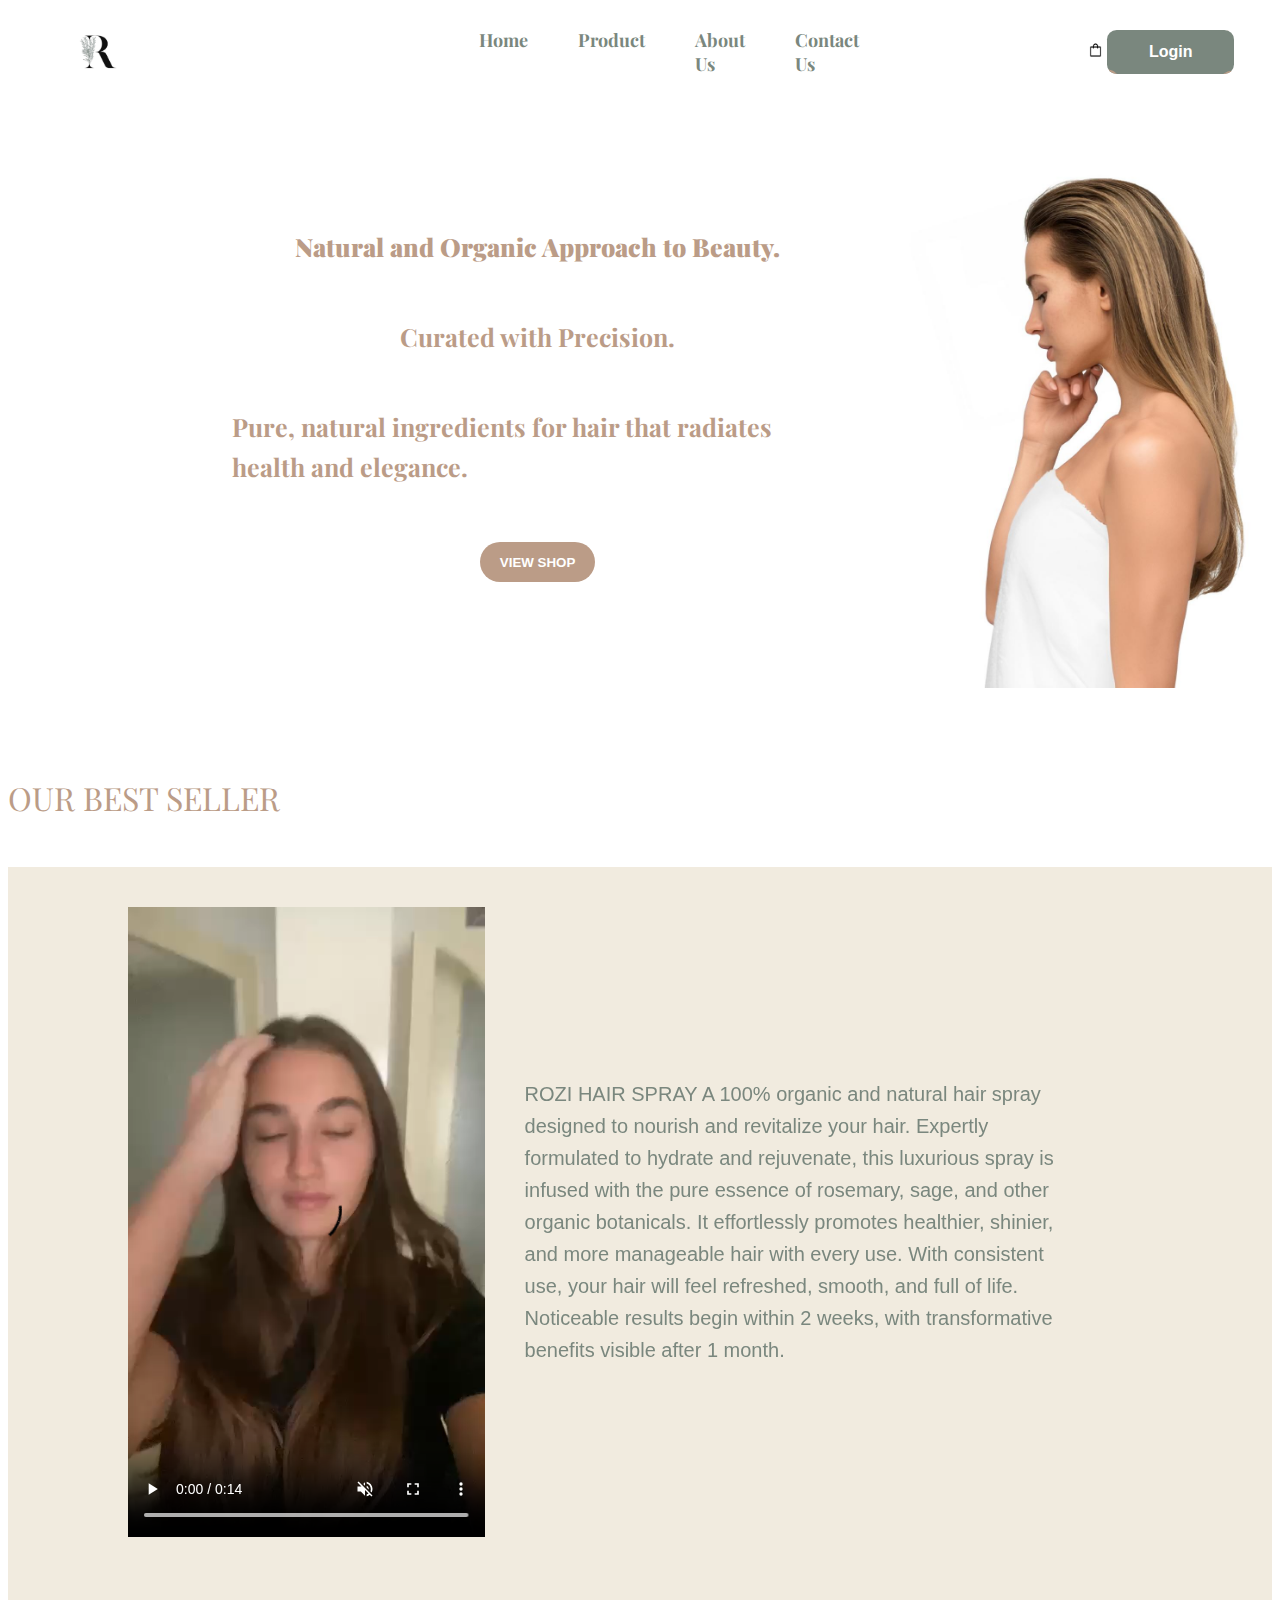
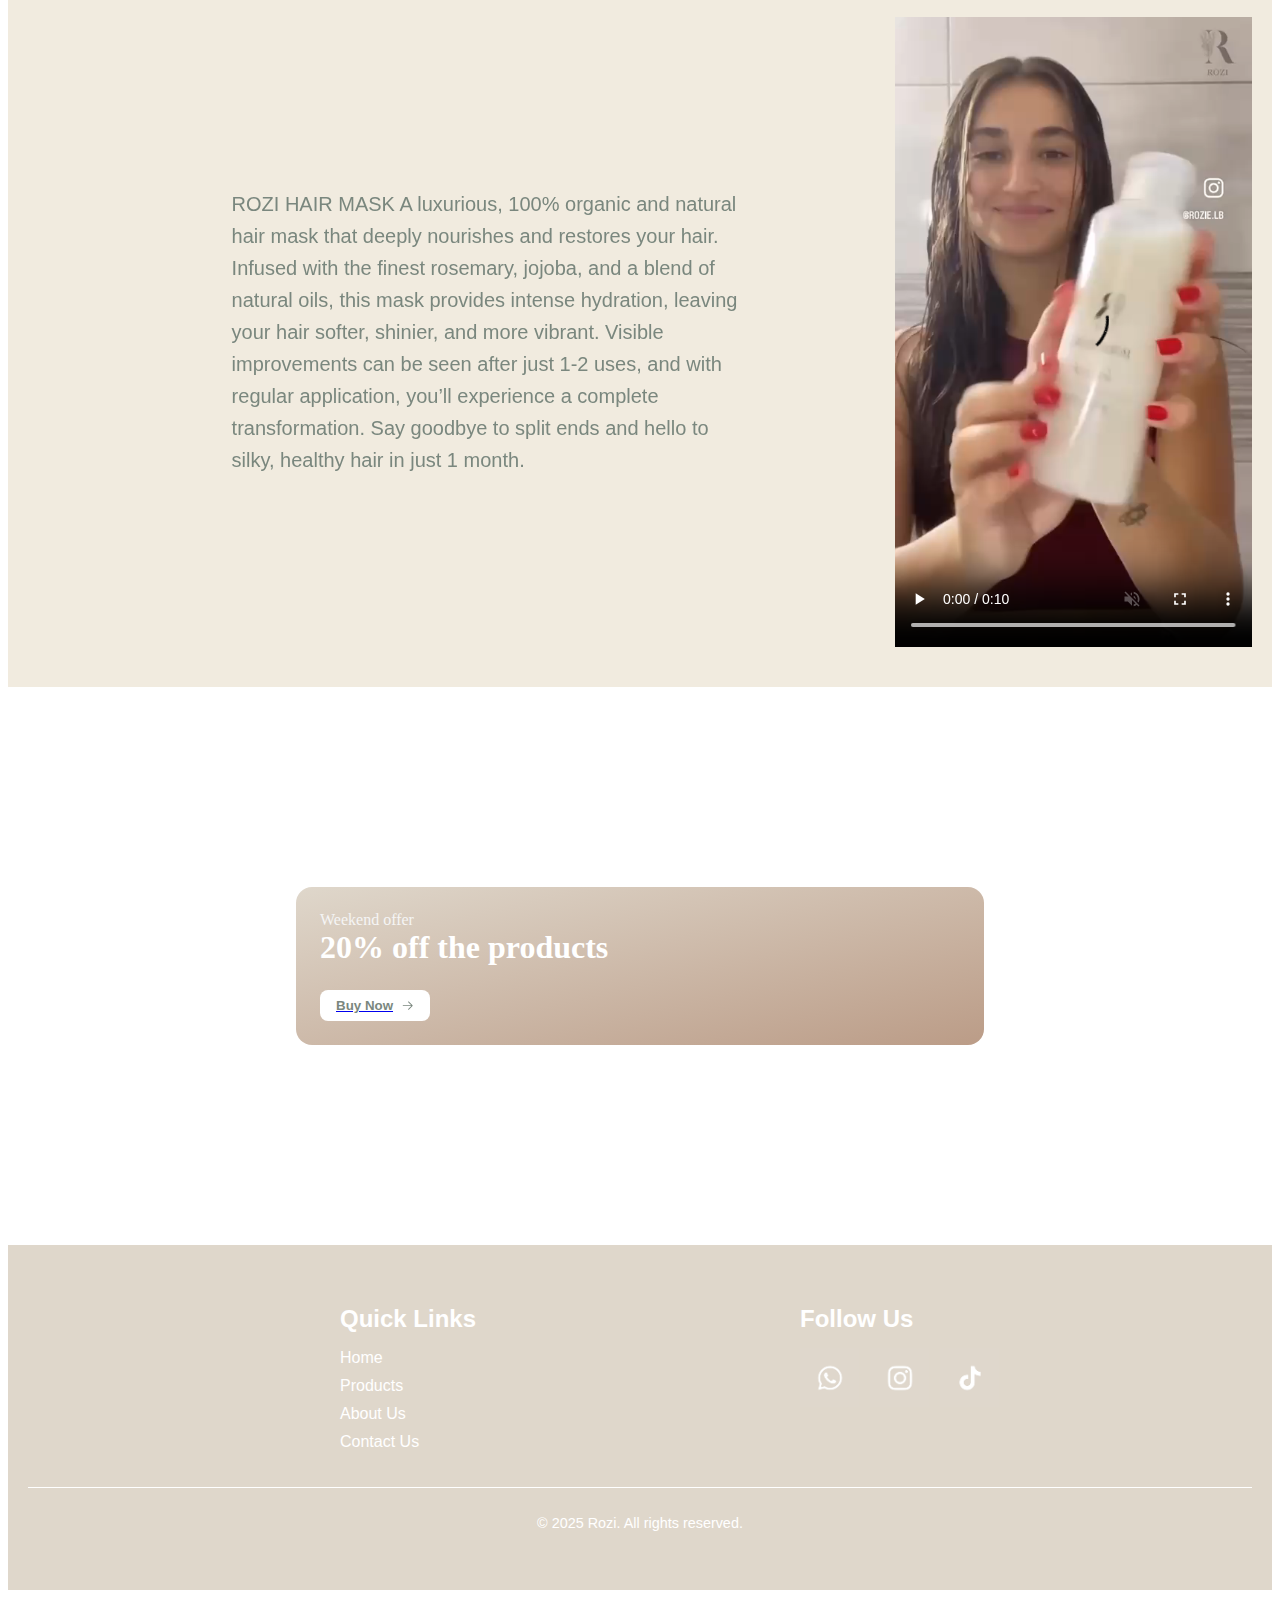
<file: index.html>
<!DOCTYPE html>
<html lang="en">
  <head>
    <meta charset="UTF-8" />
    <meta name="viewport" content="width=device-width, initial-scale=1.0" />
    <title>Rozi</title>
    <link rel="stylesheet" href="styles.css" />
    <link
      href="https://fonts.googleapis.com/css2?family=Playfair+Display:wght@400;700&display=swap"
      rel="stylesheet"
    />

    <link href="nav.css" rel="stylesheet" />
    <link href="foot.css" rel="stylesheet" />
    <link rel="icon" type="image/png" href="./img/favicon.png" />
  </head>
  <body class="home">
    <nav>
      <a href="./index.html" class="nav-brand">
        <img src="./img/IMG_8950.jpg" alt="Rozi Brand" class="brand-image" />
      </a>

      <div class="menu-icon" onclick="toggleMenu()">
        &#9776;
        <!-- Menu icon -->
      </div>

      <div class="nav-middle me-auto mb-2 mb-lg-0" id="nav-menu">
        <a href="./index.html">Home</a>
        <a href="./product.html">Product</a>
        <a href="./about.html">About Us</a>
        <a href="./contactus.html">Contact Us</a>
      </div>

      <div class="carticon">
        <a href="./shop.html"> <img src="./img/carticon.png" /></a>
      </div>
      <div class="nav-buttons">
        <button>
          <span class="circle1"></span>
          <span class="circle2"></span>
          <span class="circle3"></span>
          <span class="circle4"></span>
          <span class="circle5"></span>
          <span class="text"> <a href="./login.html">Login</a> </span>
        </button>
      </div>
    </nav>

    <div class="text-image-container">
      <div class="text-container">
        <p>
          <b> Natural and Organic Approach to Beauty. </b>
        </p>

        <p>Curated with Precision.</p>
        <p>
          Pure, natural ingredients for hair that radiates health and elegance.
        </p>
        <a href="./product.html"> <button class="b">VIEW SHOP</button></a>
      </div>

      <div class="image-container">
        <img src="./img/IMG-20241230-WA0170.jpg" class="product-image" />
      </div>
    </div>
    <div class="title">OUR BEST SELLER</div>
    <!-- video 1 -->
    <div class="text-video1-container">
      <div class="video1-container">
        <video src="./video/video1.mp4" autoplay muted loop controls></video>
      </div>
      <div class="text1">
        ROZI HAIR SPRAY A 100% organic and natural hair spray designed to
        nourish and revitalize your hair. Expertly formulated to hydrate and
        rejuvenate, this luxurious spray is infused with the pure essence of
        rosemary, sage, and other organic botanicals. It effortlessly promotes
        healthier, shinier, and more manageable hair with every use. With
        consistent use, your hair will feel refreshed, smooth, and full of life.
        Noticeable results begin within 2 weeks, with transformative benefits
        visible after 1 month.
      </div>
    </div>
    <div class="text-video2-container">
      <!-- video 2 -->
      <div class="text2">
        ROZI HAIR MASK A luxurious, 100% organic and natural hair mask that
        deeply nourishes and restores your hair. Infused with the finest
        rosemary, jojoba, and a blend of natural oils, this mask provides
        intense hydration, leaving your hair softer, shinier, and more vibrant.
        Visible improvements can be seen after just 1-2 uses, and with regular
        application, you’ll experience a complete transformation. Say goodbye to
        split ends and hello to silky, healthy hair in just 1 month.
      </div>
      <div class="video2-container">
        <video src="./video/video2.mp4" autoplay muted loop controls></video>
      </div>
    </div>

    <section>
      <div class="sale-container">
        <div class="sale-content">
          <div>
            <span class="sale-subtitle">Weekend offer</span>
            <br />
            <span class="sale-title">20% off the products</span>
          </div>
          <a href="./sousproduct3.html">
            <button class="sale-button">
              Buy Now
              <svg
                viewBox="0 0 256 256"
                height="1em"
                width="1em"
                class="button-icon"
                aria-hidden="true"
                xmlns="http://www.w3.org/2000/svg"
              >
                <path
                  d="m221.66 133.66l-72 72a8 8 0 0 1-11.32-11.32L196.69 136H40a8 8 0 0 1 0-16h156.69l-58.35-58.34a8 8 0 0 1 11.32-11.32l72 72a8 8 0 0 1 0 11.32Z"
                  fill="currentColor"
                ></path>
              </svg></button
          ></a>
        </div>
      </div>
    </section>
    <footer class="foot">
      <div class="foot-container">
        <div class="foot-links">
          <h2>Quick Links</h2>
          <ul>
            <li><a href="./index.html">Home</a></li>
            <li><a href="./product.html">Products</a></li>
            <li><a href="./about.html">About Us</a></li>
            <li><a href="./contactus.html">Contact Us</a></li>
          </ul>
        </div>

        <div class="foot-social">
          <h2>Follow Us</h2>
          <div class="social-icons">
            <a href="https://wa.me/message/LHVN4BTFRIOKA1"
              ><img src="./img/whatsapp.jpg" alt="Whatsapp"
            /></a>
            <a href="https://www.instagram.com/rozie.lb?igsh=OGpodmRhM3U3MzZt"
              ><img src="./img/insta.jpg" alt="Instagram"
            /></a>
            <a href="https://www.tiktok.com/@rozie.lb?_t=ZS-8sjls6GoBTc&_r=1"
              ><img src="./img/tiktok.jpg" alt="TikTok"
            /></a>
          </div>
        </div>
      </div>
      <div class="foot-bottom">
        <p>© 2025 Rozi. All rights reserved.</p>
      </div>
    </footer>
    <script>
      function toggleMenu() {
        var menu = document.getElementById("nav-menu");
        menu.classList.toggle("show");
      }
    </script>
  </body>
</html>
</file>
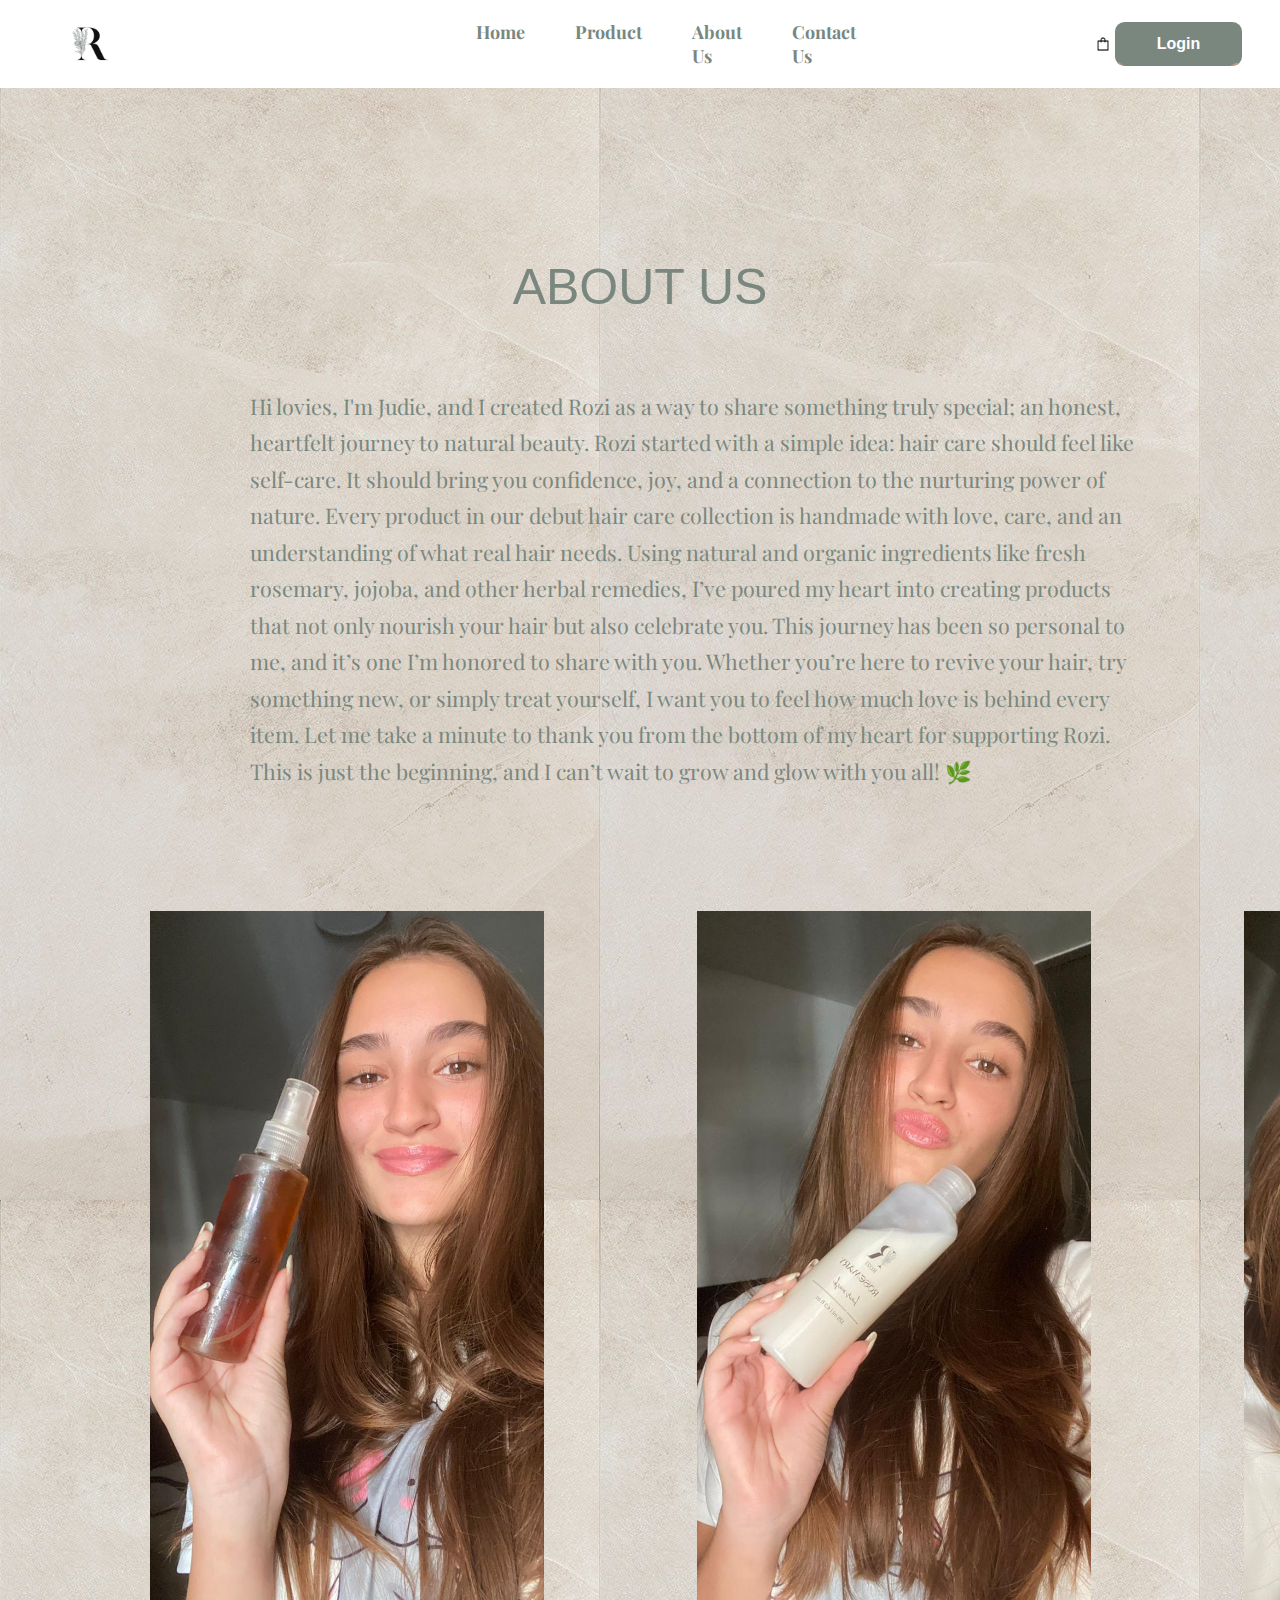
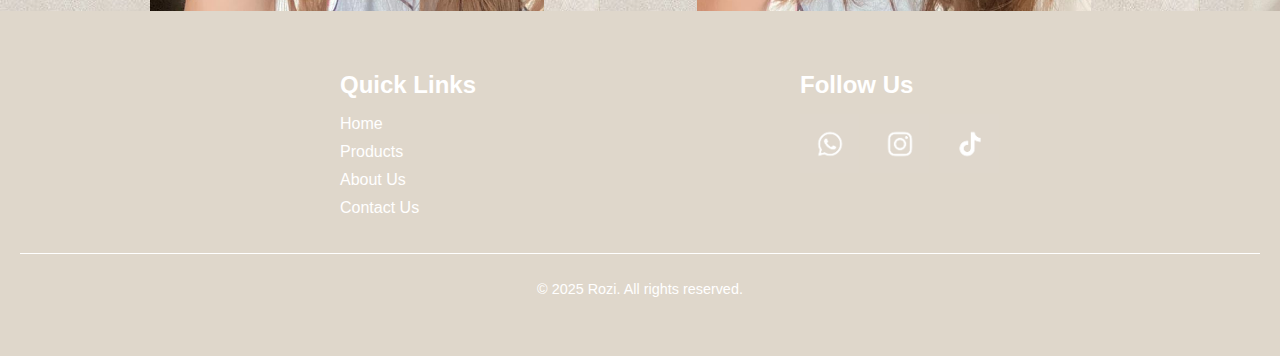
<file: about.html>
<!DOCTYPE html>
<html lang="en">
  <head>
    <meta charset="UTF-8" />
    <meta name="viewport" content="width=device-width, initial-scale=1.0" />
    <title>Rozi</title>
    <link rel="stylesheet" href="about.css" />
    <link
      href="https://fonts.googleapis.com/css2?family=Playfair+Display:wght@400;700&display=swap"
      rel="stylesheet"
    />
    <link rel="icon" type="image/png" href="./img/favicon.png" />
    <link href="nav.css" rel="stylesheet" />
    <link href="foot.css" rel="stylesheet" />
  </head>
  <body class="about">
    <nav>
      <a href="./index.html" class="nav-brand">
        <img src="./img/IMG_8950.jpg" alt="Rozi Brand" class="brand-image" />
      </a>

      <div class="nav-middle me-auto mb-2 mb-lg-0">
        <a href="./index.html">Home</a>
        <a href="./product.html">Product</a>
        <a href="./about.html">About Us</a>
        <a href="./contactus.html">Contact Us</a>
      </div>

      <div class="carticon">
        <img src="./img/carticon.png" />
      </div>
      <div class="nav-buttons">
        <button>
          <span class="circle1"></span>
          <span class="circle2"></span>
          <span class="circle3"></span>
          <span class="circle4"></span>
          <span class="circle5"></span>
          <span class="text"> <a href="./login.html">Login</a> </span>
        </button>
      </div>
    </nav>
    <div class="title2">ABOUT US</div>

    <div class="text5">
      <p>
        Hi lovies, I'm Judie, and I created Rozi as a way to share something
        truly special; an honest, heartfelt journey to natural beauty. Rozi
        started with a simple idea: hair care should feel like self-care. It
        should bring you confidence, joy, and a connection to the nurturing
        power of nature. Every product in our debut hair care collection is
        handmade with love, care, and an understanding of what real hair needs.
        Using natural and organic ingredients like fresh rosemary, jojoba, and
        other herbal remedies, I’ve poured my heart into creating products that
        not only nourish your hair but also celebrate you. This journey has been
        so personal to me, and it’s one I’m honored to share with you. Whether
        you’re here to revive your hair, try something new, or simply treat
        yourself, I want you to feel how much love is behind every item. Let me
        take a minute to thank you from the bottom of my heart for supporting
        Rozi. This is just the beginning, and I can’t wait to grow and glow with
        you all! 🌿
      </p>
    </div>
    <div class="image12">
      <img src="./img/image1.jpg" alt="image" />
      <img src="img/image4.jpg" alt="image" />
      <img src="./img/image2.jpg" alt="image" />
    </div>
    <footer class="foot">
      <div class="foot-container">
        <div class="foot-links">
          <h2>Quick Links</h2>
          <ul>
            <li><a href="./index.html">Home</a></li>
            <li><a href="./product.html">Products</a></li>
            <li><a href="./about.html">About Us</a></li>
            <li><a href="./contactus.html">Contact Us</a></li>
          </ul>
        </div>

        <div class="foot-social">
          <h2>Follow Us</h2>
          <div class="social-icons">
            <a href="https://wa.me/message/LHVN4BTFRIOKA1"
              ><img src="./img/whatsapp.jpg" alt="Whatsapp"
            /></a>
            <a href="https://www.instagram.com/rozie.lb?igsh=OGpodmRhM3U3MzZt"
              ><img src="./img/insta.jpg" alt="Instagram"
            /></a>
            <a href="https://www.tiktok.com/@rozie.lb?_t=ZS-8sjls6GoBTc&_r=1"
              ><img src="./img/tiktok.jpg" alt="TikTok"
            /></a>
          </div>
        </div>
      </div>
      <div class="foot-bottom">
        <p>© 2025 Rozi. All rights reserved.</p>
      </div>
    </footer>
  </body>
</html>
</file>
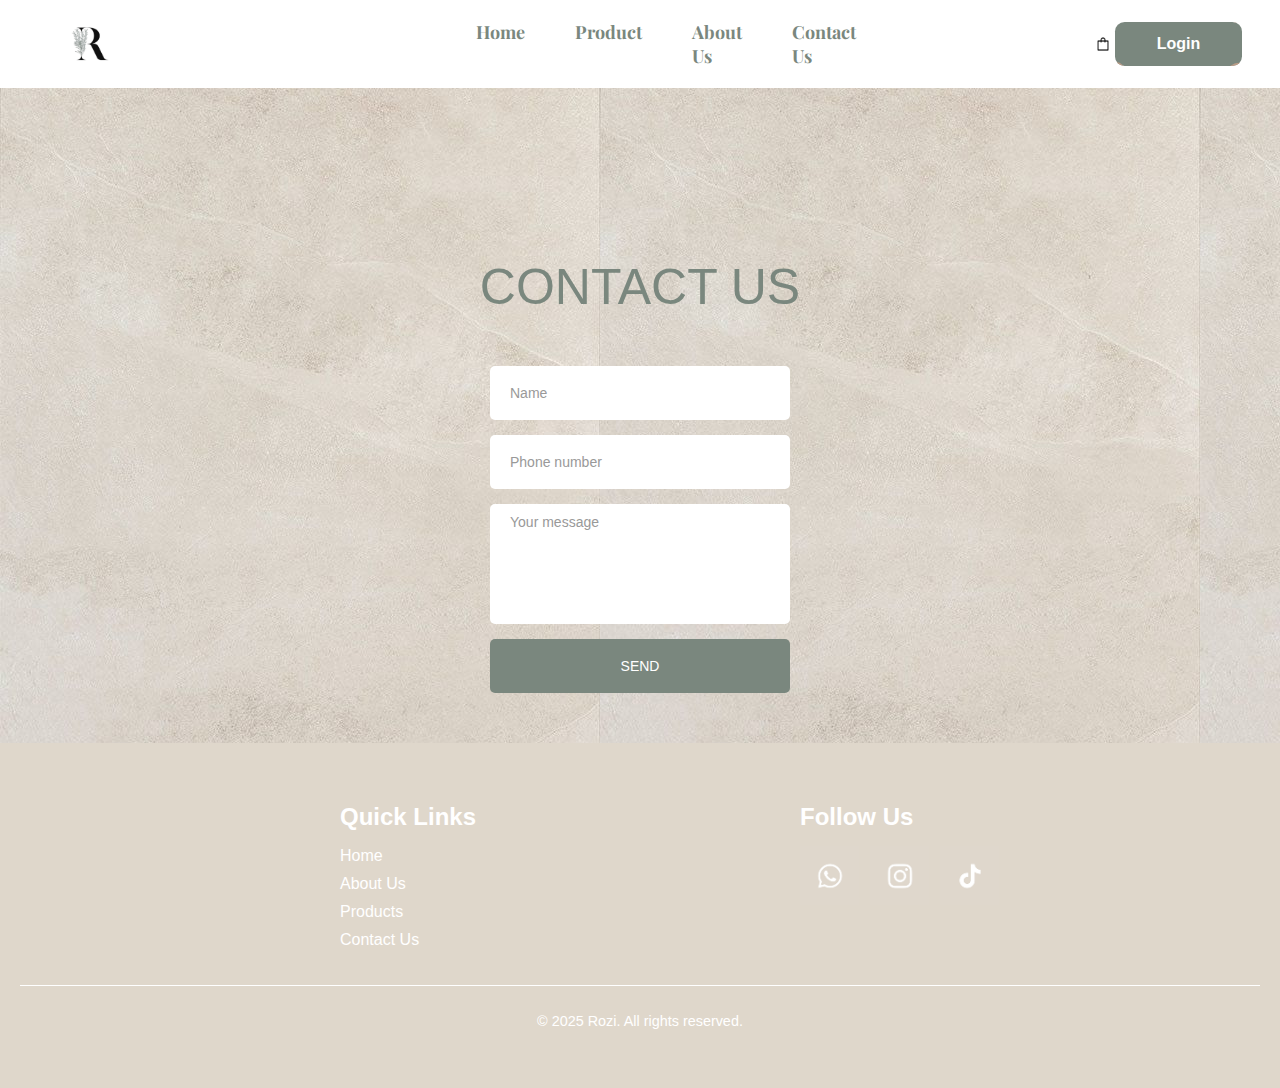
<file: contactus.html>
<!DOCTYPE html>
<html>
  <meta charset="UTF-8" />
  <meta name="viewport" content="width=device-width, initial-scale=1.0" />
  <head>
    <title>Contact us</title>
    <link href="contactus.css" rel="stylesheet" />
    <link href="nav.css" rel="stylesheet" />
    <link
      href="https://fonts.googleapis.com/css2?family=Playfair+Display:wght@400;700&display=swap"
      rel="stylesheet"
    />
    <link href="foot.css" rel="stylesheet" />
    <link rel="icon" type="image/png" href="./img/favicon.png" />
  </head>
  <body>
    <nav>
      <a href="./index.html" class="nav-brand">
        <img src="./img/IMG_8950.jpg" alt="Rozi Brand" class="brand-image" />
      </a>

      <div class="nav-middle me-auto mb-2 mb-lg-0">
        <a href="./index.html">Home</a>
        <a href="./product.html">Product</a>
        <a href="./about.html">About Us</a>
        <a href="./contactus.html">Contact Us</a>
      </div>

      <div class="carticon">
        <img src="./img/carticon.png" />
      </div>
      <div class="nav-buttons">
        <button>
          <span class="circle1"></span>
          <span class="circle2"></span>
          <span class="circle3"></span>
          <span class="circle4"></span>
          <span class="circle5"></span>
          <span class="text"> <a href="./login.html">Login</a> </span>
        </button>
      </div>
    </nav>
    <div class="title3">CONTACT US</div>
    <section class="section_form">
      <form id="consultation-form" class="feed-form" action="#">
        <input required placeholder="Name" type="text" />
        <input name="phone" required placeholder="Phone number" />
        <textarea name="message" required placeholder="Your message"></textarea>
        <button class="button_submit">SEND</button>
      </form>
    </section>
    <footer class="foot">
      <div class="foot-container">
        <div class="foot-links">
          <h2>Quick Links</h2>
          <ul>
            <li><a href="./index.html">Home</a></li>
            <li><a href="./about.html">About Us</a></li>
            <li><a href="./product.html">Products</a></li>
            <li><a href="./contactus.html">Contact Us</a></li>
          </ul>
        </div>

        <div class="foot-social">
          <h2>Follow Us</h2>
          <div class="social-icons">
            <a href="https://wa.me/message/LHVN4BTFRIOKA1"
              ><img src="./img/whatsapp.jpg" alt="Whatsapp"
            /></a>
            <a href="https://www.instagram.com/rozie.lb?igsh=OGpodmRhM3U3MzZt"
              ><img src="./img/insta.jpg" alt="Instagram"
            /></a>
            <a href="https://www.tiktok.com/@rozie.lb?_t=ZS-8sjls6GoBTc&_r=1"
              ><img src="./img/tiktok.jpg" alt="TikTok"
            /></a>
          </div>
        </div>
      </div>
      <div class="foot-bottom">
        <p>© 2025 Rozi. All rights reserved.</p>
      </div>
    </footer>
  </body>
</html>
</file>
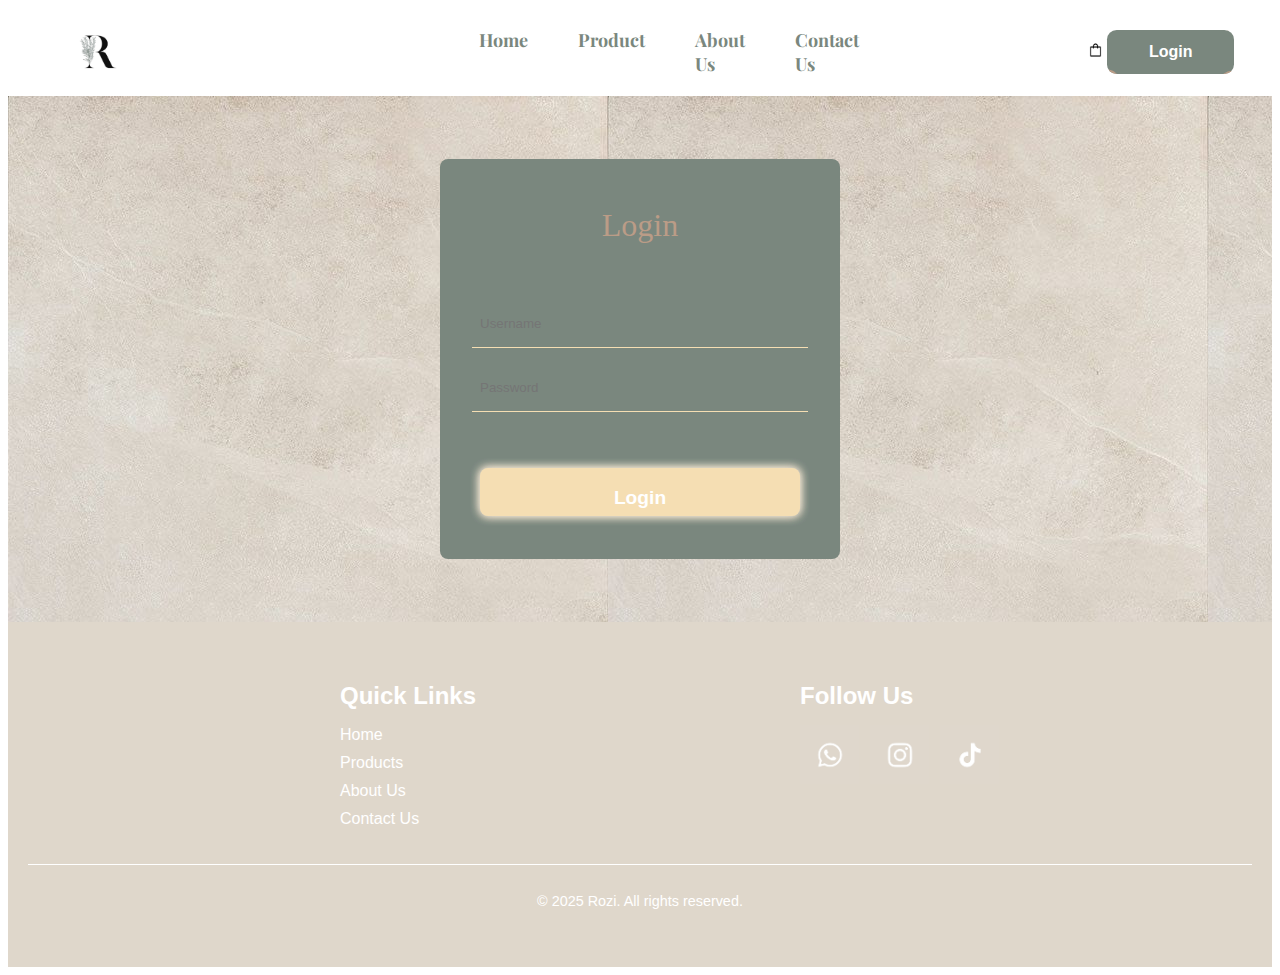
<file: login.html>
<!DOCTYPE html>
<html>
  <head>
    <link rel="stylesheet" href="./nav.css" />
    <meta charset="UTF-8" />
    <meta name="viewport" content="width=device-width, initial-scale=1.0" />
    <title>login</title>
    <link
      href="https://fonts.googleapis.com/css2?family=Playfair+Display:wght@400;700&display=swap"
      rel="stylesheet"
    />
    <link href="./foot.css" rel="stylesheet" />
  </head>
  <body>
    <nav class="loginnav">
      <a href="./index.html" class="nav-brand">
        <img src="./img/IMG_8950.jpg" alt="Rozi Brand" class="brand-image" />
      </a>

      <div class="nav-middle me-auto mb-2 mb-lg-0">
        <a href="./index.html">Home</a>
        <a href="./product.html">Product</a>
        <a href="./about.html">About Us</a>
        <a href="./contactus.html">Contact Us</a>
      </div>

      <div class="carticon">
        <a href="./shop.html"> <img src="./img/carticon.png" /></a>
      </div>
      <div class="nav-buttons">
        <button>
          <span class="circle1"></span>
          <span class="circle2"></span>
          <span class="circle3"></span>
          <span class="circle4"></span>
          <span class="circle5"></span>
          <span class="text"> <a href="./login.html">Login</a> </span>
        </button>
      </div>
    </nav>
    <div class="login">
      <div class="container">
        <form class="form" action="">
          <p class="title">Login</p>
          <input placeholder="Username" class="username input" type="text" />
          <input
            placeholder="Password"
            class="password input"
            type="password"
          />
          <button class="btn" type="submit">Login</button>
        </form>
      </div>
    </div>
    <footer class="foot">
      <div class="foot-container">
        <div class="foot-links">
          <h2>Quick Links</h2>
          <ul>
            <li><a href="./index.html">Home</a></li>
            <li><a href="./product.html">Products</a></li>
            <li><a href="./about.html">About Us</a></li>
            <li><a href="./contactus.html">Contact Us</a></li>
          </ul>
        </div>

        <div class="foot-social">
          <h2>Follow Us</h2>
          <div class="social-icons">
            <a href="https://wa.me/message/LHVN4BTFRIOKA1"
              ><img src="./img/whatsapp.jpg" alt="Whatsapp"
            /></a>
            <a href="https://www.instagram.com/rozie.lb?igsh=OGpodmRhM3U3MzZt"
              ><img src="./img/insta.jpg" alt="Instagram"
            /></a>
            <a href="https://www.tiktok.com/@rozie.lb?_t=ZS-8sjls6GoBTc&_r=1"
              ><img src="./img/tiktok.jpg" alt="TikTok"
            /></a>
          </div>
        </div>
      </div>
      <div class="foot-bottom">
        <p>© 2025 Rozi. All rights reserved.</p>
      </div>
    </footer>
  </body>
</html>
</file>
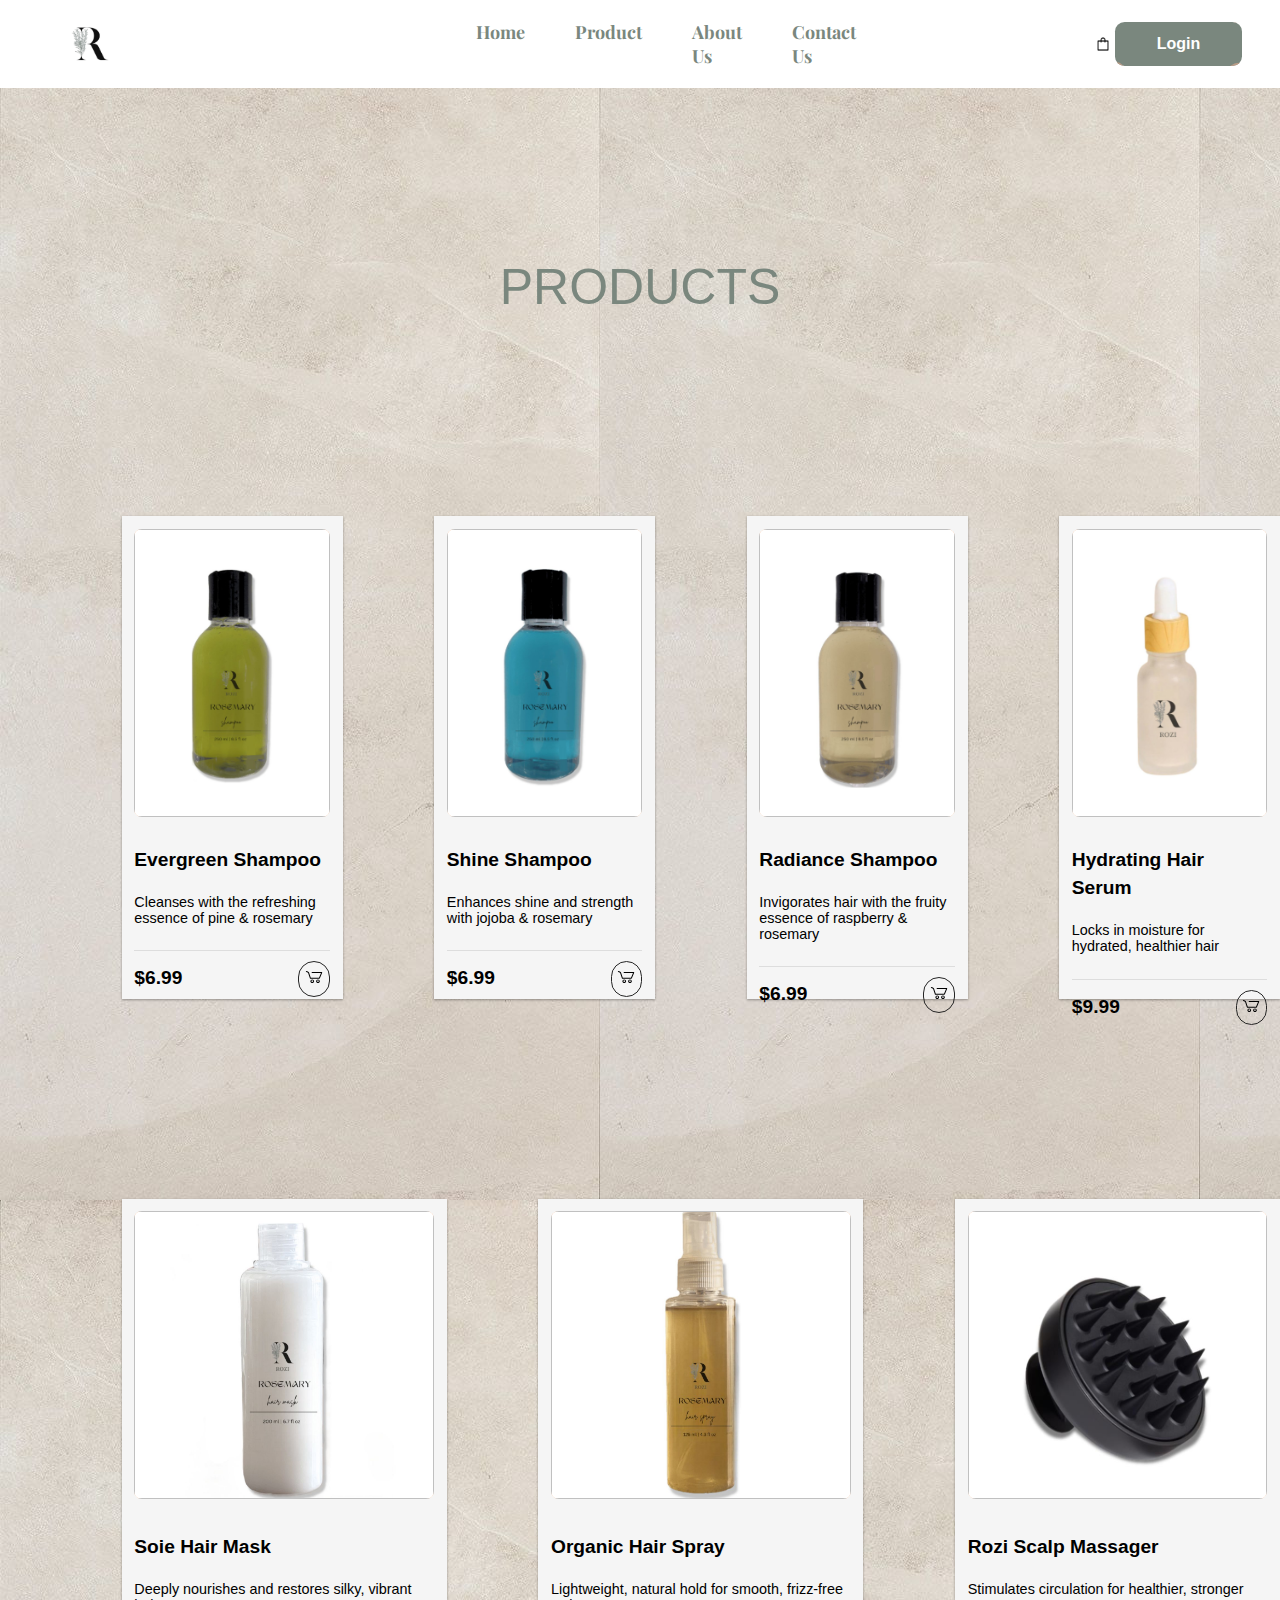
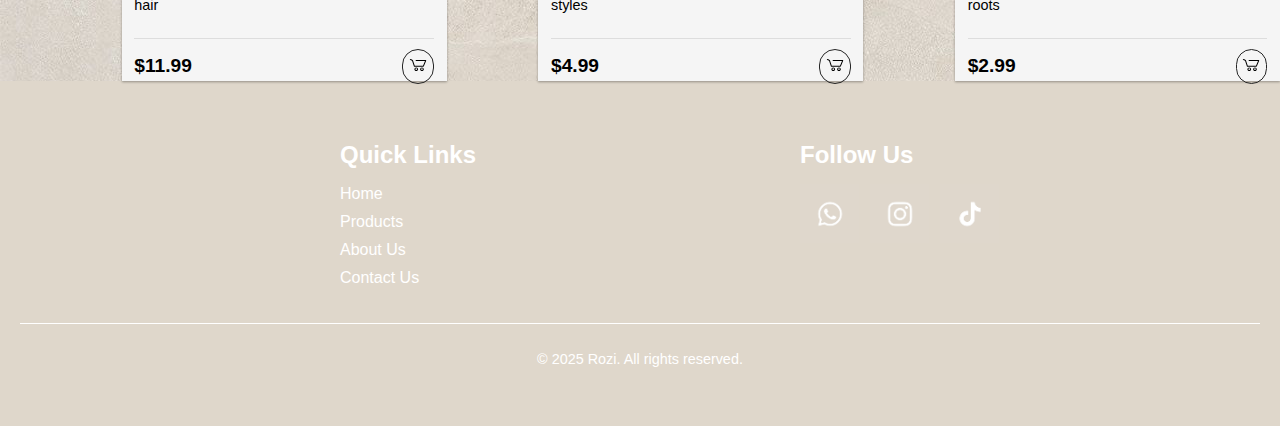
<file: product.html>
<!DOCTYPE html>
<html>
  <head>
    <meta charset="UTF-8" />
    <meta name="viewport" content="width=device-width, initial-scale=1.0" />
    <link href="product.css" rel="stylesheet" />
    <link
      href="https://fonts.googleapis.com/css2?family=Playfair+Display:wght@400;700&display=swap"
      rel="stylesheet"
    />
    <link href="nav.css" rel="stylesheet" />
    <link href="foot.css" rel="stylesheet" />
    <link rel="icon" type="image/png" href="./img/favicon.png" />
    <title>products</title>
  </head>
  <body>
    <nav>
      <a href="./index.html" class="nav-brand">
        <img src="./img/IMG_8950.jpg" alt="Rozi Brand" class="brand-image" />
      </a>

      <div class="nav-middle me-auto mb-2 mb-lg-0">
        <a href="./index.html">Home</a>
        <a href="./product.html">Product</a>
        <a href="./about.html">About Us</a>
        <a href="./contactus.html">Contact Us</a>
      </div>

      <div class="carticon">
        <img src="./img/carticon.png" />
      </div>
      <div class="nav-buttons">
        <button>
          <span class="circle1"></span>
          <span class="circle2"></span>
          <span class="circle3"></span>
          <span class="circle4"></span>
          <span class="circle5"></span>
          <span class="text"> <a href="./login.html">Login</a> </span>
        </button>
      </div>
    </nav>
    <div class="title3">PRODUCTS</div>
    <!-- prod row1-->
    <div class="prorow1">
      <div class="card">
        <a href="./sousproduct.html"
          ><div class="card-img"><img class="img1" /></div
        ></a>
        <div class="card-info">
          <p class="text-title">Evergreen Shampoo</p>
          <p class="text-body">
            Cleanses with the refreshing essence of pine & rosemary
          </p>
        </div>
        <div class="card-footer">
          <span class="text-title">$6.99</span>
          <div class="card-button">
            <a href="./shop.html">
              <svg class="svg-icon" viewBox="0 0 20 20">
                <path
                  d="M17.72,5.011H8.026c-0.271,0-0.49,0.219-0.49,0.489c0,0.271,0.219,0.489,0.49,0.489h8.962l-1.979,4.773H6.763L4.935,5.343C4.926,5.316,4.897,5.309,4.884,5.286c-0.011-0.024,0-0.051-0.017-0.074C4.833,5.166,4.025,4.081,2.33,3.908C2.068,3.883,1.822,4.075,1.795,4.344C1.767,4.612,1.962,4.853,2.231,4.88c1.143,0.118,1.703,0.738,1.808,0.866l1.91,5.661c0.066,0.199,0.252,0.333,0.463,0.333h8.924c0.116,0,0.22-0.053,0.308-0.128c0.027-0.023,0.042-0.048,0.063-0.076c0.026-0.034,0.063-0.058,0.08-0.099l2.384-5.75c0.062-0.151,0.046-0.323-0.045-0.458C18.036,5.092,17.883,5.011,17.72,5.011z"
                ></path>
                <path
                  d="M8.251,12.386c-1.023,0-1.856,0.834-1.856,1.856s0.833,1.853,1.856,1.853c1.021,0,1.853-0.83,1.853-1.853S9.273,12.386,8.251,12.386z M8.251,15.116c-0.484,0-0.877-0.393-0.877-0.874c0-0.484,0.394-0.878,0.877-0.878c0.482,0,0.875,0.394,0.875,0.878C9.126,14.724,8.733,15.116,8.251,15.116z"
                ></path>
                <path
                  d="M13.972,12.386c-1.022,0-1.855,0.834-1.855,1.856s0.833,1.853,1.855,1.853s1.854-0.83,1.854-1.853S14.994,12.386,13.972,12.386z M13.972,15.116c-0.484,0-0.878-0.393-0.878-0.874c0-0.484,0.394-0.878,0.878-0.878c0.482,0,0.875,0.394,0.875,0.878C14.847,14.724,14.454,15.116,13.972,15.116z"
                ></path></svg
            ></a>
          </div>
        </div>
      </div>
      <div class="card">
        <a href="./sousproduct1.html">
          <div class="card-img"><img class="img2" /></div
        ></a>
        <div class="card-info">
          <p class="text-title">Shine Shampoo</p>
          <p class="text-body">
            Enhances shine and strength with jojoba & rosemary
          </p>
        </div>
        <div class="card-footer">
          <span class="text-title">$6.99</span>
          <div class="card-button">
            <a href="./shop.html">
              <svg class="svg-icon" viewBox="0 0 20 20">
                <path
                  d="M17.72,5.011H8.026c-0.271,0-0.49,0.219-0.49,0.489c0,0.271,0.219,0.489,0.49,0.489h8.962l-1.979,4.773H6.763L4.935,5.343C4.926,5.316,4.897,5.309,4.884,5.286c-0.011-0.024,0-0.051-0.017-0.074C4.833,5.166,4.025,4.081,2.33,3.908C2.068,3.883,1.822,4.075,1.795,4.344C1.767,4.612,1.962,4.853,2.231,4.88c1.143,0.118,1.703,0.738,1.808,0.866l1.91,5.661c0.066,0.199,0.252,0.333,0.463,0.333h8.924c0.116,0,0.22-0.053,0.308-0.128c0.027-0.023,0.042-0.048,0.063-0.076c0.026-0.034,0.063-0.058,0.08-0.099l2.384-5.75c0.062-0.151,0.046-0.323-0.045-0.458C18.036,5.092,17.883,5.011,17.72,5.011z"
                ></path>
                <path
                  d="M8.251,12.386c-1.023,0-1.856,0.834-1.856,1.856s0.833,1.853,1.856,1.853c1.021,0,1.853-0.83,1.853-1.853S9.273,12.386,8.251,12.386z M8.251,15.116c-0.484,0-0.877-0.393-0.877-0.874c0-0.484,0.394-0.878,0.877-0.878c0.482,0,0.875,0.394,0.875,0.878C9.126,14.724,8.733,15.116,8.251,15.116z"
                ></path>
                <path
                  d="M13.972,12.386c-1.022,0-1.855,0.834-1.855,1.856s0.833,1.853,1.855,1.853s1.854-0.83,1.854-1.853S14.994,12.386,13.972,12.386z M13.972,15.116c-0.484,0-0.878-0.393-0.878-0.874c0-0.484,0.394-0.878,0.878-0.878c0.482,0,0.875,0.394,0.875,0.878C14.847,14.724,14.454,15.116,13.972,15.116z"
                ></path></svg
            ></a>
          </div>
        </div>
      </div>

      <div class="card">
        <a href="./sousproduct2.html">
          <div class="card-img"><img class="img3" /></div
        ></a>
        <div class="card-info">
          <p class="text-title">Radiance Shampoo</p>
          <p class="text-body">
            Invigorates hair with the fruity essence of raspberry & rosemary
          </p>
        </div>
        <div class="card-footer">
          <span class="text-title">$6.99</span>
          <div class="card-button">
            <a href="./shop.html">
              <svg class="svg-icon" viewBox="0 0 20 20">
                <path
                  d="M17.72,5.011H8.026c-0.271,0-0.49,0.219-0.49,0.489c0,0.271,0.219,0.489,0.49,0.489h8.962l-1.979,4.773H6.763L4.935,5.343C4.926,5.316,4.897,5.309,4.884,5.286c-0.011-0.024,0-0.051-0.017-0.074C4.833,5.166,4.025,4.081,2.33,3.908C2.068,3.883,1.822,4.075,1.795,4.344C1.767,4.612,1.962,4.853,2.231,4.88c1.143,0.118,1.703,0.738,1.808,0.866l1.91,5.661c0.066,0.199,0.252,0.333,0.463,0.333h8.924c0.116,0,0.22-0.053,0.308-0.128c0.027-0.023,0.042-0.048,0.063-0.076c0.026-0.034,0.063-0.058,0.08-0.099l2.384-5.75c0.062-0.151,0.046-0.323-0.045-0.458C18.036,5.092,17.883,5.011,17.72,5.011z"
                ></path>
                <path
                  d="M8.251,12.386c-1.023,0-1.856,0.834-1.856,1.856s0.833,1.853,1.856,1.853c1.021,0,1.853-0.83,1.853-1.853S9.273,12.386,8.251,12.386z M8.251,15.116c-0.484,0-0.877-0.393-0.877-0.874c0-0.484,0.394-0.878,0.877-0.878c0.482,0,0.875,0.394,0.875,0.878C9.126,14.724,8.733,15.116,8.251,15.116z"
                ></path>
                <path
                  d="M13.972,12.386c-1.022,0-1.855,0.834-1.855,1.856s0.833,1.853,1.855,1.853s1.854-0.83,1.854-1.853S14.994,12.386,13.972,12.386z M13.972,15.116c-0.484,0-0.878-0.393-0.878-0.874c0-0.484,0.394-0.878,0.878-0.878c0.482,0,0.875,0.394,0.875,0.878C14.847,14.724,14.454,15.116,13.972,15.116z"
                ></path></svg
            ></a>
          </div>
        </div>
      </div>

      <div class="card">
        <a href="./sousproduct3.html">
          <div class="card-img"><img class="img4" /></div
        ></a>
        <div class="card-info">
          <p class="text-title">Hydrating Hair Serum</p>
          <p class="text-body">
            Locks in moisture for hydrated, healthier hair
          </p>
        </div>
        <div class="card-footer">
          <span class="text-title">$9.99</span>
          <div class="card-button">
            <a href="./shop.html">
              <svg class="svg-icon" viewBox="0 0 20 20">
                <path
                  d="M17.72,5.011H8.026c-0.271,0-0.49,0.219-0.49,0.489c0,0.271,0.219,0.489,0.49,0.489h8.962l-1.979,4.773H6.763L4.935,5.343C4.926,5.316,4.897,5.309,4.884,5.286c-0.011-0.024,0-0.051-0.017-0.074C4.833,5.166,4.025,4.081,2.33,3.908C2.068,3.883,1.822,4.075,1.795,4.344C1.767,4.612,1.962,4.853,2.231,4.88c1.143,0.118,1.703,0.738,1.808,0.866l1.91,5.661c0.066,0.199,0.252,0.333,0.463,0.333h8.924c0.116,0,0.22-0.053,0.308-0.128c0.027-0.023,0.042-0.048,0.063-0.076c0.026-0.034,0.063-0.058,0.08-0.099l2.384-5.75c0.062-0.151,0.046-0.323-0.045-0.458C18.036,5.092,17.883,5.011,17.72,5.011z"
                ></path>
                <path
                  d="M8.251,12.386c-1.023,0-1.856,0.834-1.856,1.856s0.833,1.853,1.856,1.853c1.021,0,1.853-0.83,1.853-1.853S9.273,12.386,8.251,12.386z M8.251,15.116c-0.484,0-0.877-0.393-0.877-0.874c0-0.484,0.394-0.878,0.877-0.878c0.482,0,0.875,0.394,0.875,0.878C9.126,14.724,8.733,15.116,8.251,15.116z"
                ></path>
                <path
                  d="M13.972,12.386c-1.022,0-1.855,0.834-1.855,1.856s0.833,1.853,1.855,1.853s1.854-0.83,1.854-1.853S14.994,12.386,13.972,12.386z M13.972,15.116c-0.484,0-0.878-0.393-0.878-0.874c0-0.484,0.394-0.878,0.878-0.878c0.482,0,0.875,0.394,0.875,0.878C14.847,14.724,14.454,15.116,13.972,15.116z"
                ></path></svg
            ></a>
          </div>
        </div>
      </div>
    </div>
    <!--prod row 2-->
    <div class="prorow2">
      <div class="card">
        <a href="./sousproduct4.html">
          <div class="card-img"><img class="img5" /></div
        ></a>
        <div class="card-info">
          <p class="text-title">Soie Hair Mask</p>
          <p class="text-body">
            Deeply nourishes and restores silky, vibrant hair
          </p>
        </div>
        <div class="card-footer">
          <span class="text-title">$11.99</span>
          <div class="card-button">
            <a href="./shop.html"
              ><svg class="svg-icon" viewBox="0 0 20 20">
                <path
                  d="M17.72,5.011H8.026c-0.271,0-0.49,0.219-0.49,0.489c0,0.271,0.219,0.489,0.49,0.489h8.962l-1.979,4.773H6.763L4.935,5.343C4.926,5.316,4.897,5.309,4.884,5.286c-0.011-0.024,0-0.051-0.017-0.074C4.833,5.166,4.025,4.081,2.33,3.908C2.068,3.883,1.822,4.075,1.795,4.344C1.767,4.612,1.962,4.853,2.231,4.88c1.143,0.118,1.703,0.738,1.808,0.866l1.91,5.661c0.066,0.199,0.252,0.333,0.463,0.333h8.924c0.116,0,0.22-0.053,0.308-0.128c0.027-0.023,0.042-0.048,0.063-0.076c0.026-0.034,0.063-0.058,0.08-0.099l2.384-5.75c0.062-0.151,0.046-0.323-0.045-0.458C18.036,5.092,17.883,5.011,17.72,5.011z"
                ></path>
                <path
                  d="M8.251,12.386c-1.023,0-1.856,0.834-1.856,1.856s0.833,1.853,1.856,1.853c1.021,0,1.853-0.83,1.853-1.853S9.273,12.386,8.251,12.386z M8.251,15.116c-0.484,0-0.877-0.393-0.877-0.874c0-0.484,0.394-0.878,0.877-0.878c0.482,0,0.875,0.394,0.875,0.878C9.126,14.724,8.733,15.116,8.251,15.116z"
                ></path>
                <path
                  d="M13.972,12.386c-1.022,0-1.855,0.834-1.855,1.856s0.833,1.853,1.855,1.853s1.854-0.83,1.854-1.853S14.994,12.386,13.972,12.386z M13.972,15.116c-0.484,0-0.878-0.393-0.878-0.874c0-0.484,0.394-0.878,0.878-0.878c0.482,0,0.875,0.394,0.875,0.878C14.847,14.724,14.454,15.116,13.972,15.116z"
                ></path></svg
            ></a>
          </div>
        </div>
      </div>

      <div class="card">
        <a href="./sousproduct5.html"
          ><div class="card-img"><img class="img6" /></div
        ></a>
        <div class="card-info">
          <p class="text-title">Organic Hair Spray</p>
          <p class="text-body">
            Lightweight, natural hold for smooth, frizz-free styles
          </p>
        </div>
        <div class="card-footer">
          <span class="text-title">$4.99</span>
          <div class="card-button">
            <a href="./shop.html">
              <svg class="svg-icon" viewBox="0 0 20 20">
                <path
                  d="M17.72,5.011H8.026c-0.271,0-0.49,0.219-0.49,0.489c0,0.271,0.219,0.489,0.49,0.489h8.962l-1.979,4.773H6.763L4.935,5.343C4.926,5.316,4.897,5.309,4.884,5.286c-0.011-0.024,0-0.051-0.017-0.074C4.833,5.166,4.025,4.081,2.33,3.908C2.068,3.883,1.822,4.075,1.795,4.344C1.767,4.612,1.962,4.853,2.231,4.88c1.143,0.118,1.703,0.738,1.808,0.866l1.91,5.661c0.066,0.199,0.252,0.333,0.463,0.333h8.924c0.116,0,0.22-0.053,0.308-0.128c0.027-0.023,0.042-0.048,0.063-0.076c0.026-0.034,0.063-0.058,0.08-0.099l2.384-5.75c0.062-0.151,0.046-0.323-0.045-0.458C18.036,5.092,17.883,5.011,17.72,5.011z"
                ></path>
                <path
                  d="M8.251,12.386c-1.023,0-1.856,0.834-1.856,1.856s0.833,1.853,1.856,1.853c1.021,0,1.853-0.83,1.853-1.853S9.273,12.386,8.251,12.386z M8.251,15.116c-0.484,0-0.877-0.393-0.877-0.874c0-0.484,0.394-0.878,0.877-0.878c0.482,0,0.875,0.394,0.875,0.878C9.126,14.724,8.733,15.116,8.251,15.116z"
                ></path>
                <path
                  d="M13.972,12.386c-1.022,0-1.855,0.834-1.855,1.856s0.833,1.853,1.855,1.853s1.854-0.83,1.854-1.853S14.994,12.386,13.972,12.386z M13.972,15.116c-0.484,0-0.878-0.393-0.878-0.874c0-0.484,0.394-0.878,0.878-0.878c0.482,0,0.875,0.394,0.875,0.878C14.847,14.724,14.454,15.116,13.972,15.116z"
                ></path></svg
            ></a>
          </div>
        </div>
      </div>

      <div class="card">
        <a href="./sousproduct6.html">
          <div class="card-img"><img class="img7" /></div
        ></a>
        <div class="card-info">
          <p class="text-title">Rozi Scalp Massager</p>
          <p class="text-body">
            Stimulates circulation for healthier, stronger roots
          </p>
        </div>
        <div class="card-footer">
          <span class="text-title">$2.99</span>
          <div class="card-button">
            <a href="./shop.html">
              <svg class="svg-icon" viewBox="0 0 20 20">
                <path
                  d="M17.72,5.011H8.026c-0.271,0-0.49,0.219-0.49,0.489c0,0.271,0.219,0.489,0.49,0.489h8.962l-1.979,4.773H6.763L4.935,5.343C4.926,5.316,4.897,5.309,4.884,5.286c-0.011-0.024,0-0.051-0.017-0.074C4.833,5.166,4.025,4.081,2.33,3.908C2.068,3.883,1.822,4.075,1.795,4.344C1.767,4.612,1.962,4.853,2.231,4.88c1.143,0.118,1.703,0.738,1.808,0.866l1.91,5.661c0.066,0.199,0.252,0.333,0.463,0.333h8.924c0.116,0,0.22-0.053,0.308-0.128c0.027-0.023,0.042-0.048,0.063-0.076c0.026-0.034,0.063-0.058,0.08-0.099l2.384-5.75c0.062-0.151,0.046-0.323-0.045-0.458C18.036,5.092,17.883,5.011,17.72,5.011z"
                ></path>
                <path
                  d="M8.251,12.386c-1.023,0-1.856,0.834-1.856,1.856s0.833,1.853,1.856,1.853c1.021,0,1.853-0.83,1.853-1.853S9.273,12.386,8.251,12.386z M8.251,15.116c-0.484,0-0.877-0.393-0.877-0.874c0-0.484,0.394-0.878,0.877-0.878c0.482,0,0.875,0.394,0.875,0.878C9.126,14.724,8.733,15.116,8.251,15.116z"
                ></path>
                <path
                  d="M13.972,12.386c-1.022,0-1.855,0.834-1.855,1.856s0.833,1.853,1.855,1.853s1.854-0.83,1.854-1.853S14.994,12.386,13.972,12.386z M13.972,15.116c-0.484,0-0.878-0.393-0.878-0.874c0-0.484,0.394-0.878,0.878-0.878c0.482,0,0.875,0.394,0.875,0.878C14.847,14.724,14.454,15.116,13.972,15.116z"
                ></path></svg
            ></a>
          </div>
        </div>
      </div>
    </div>

    <footer class="foot">
      <div class="foot-container">
        <div class="foot-links">
          <h2>Quick Links</h2>
          <ul>
            <li><a href="./index.html">Home</a></li>
            <li><a href="./product.html">Products</a></li>
            <li><a href="./about.html">About Us</a></li>
            <li><a href="./contactus.html">Contact Us</a></li>
          </ul>
        </div>

        <div class="foot-social">
          <h2>Follow Us</h2>
          <div class="social-icons">
            <a href="https://wa.me/message/LHVN4BTFRIOKA1"
              ><img src="./img/whatsapp.jpg" alt="Whatsapp"
            /></a>
            <a href="https://www.instagram.com/rozie.lb?igsh=OGpodmRhM3U3MzZt"
              ><img src="./img/insta.jpg" alt="Instagram"
            /></a>
            <a href="https://www.tiktok.com/@rozie.lb?_t=ZS-8sjls6GoBTc&_r=1"
              ><img src="./img/tiktok.jpg" alt="TikTok"
            /></a>
          </div>
        </div>
      </div>
      <div class="foot-bottom">
        <p>© 2025 Rozi. All rights reserved.</p>
      </div>
    </footer>
  </body>
</html>
</file>
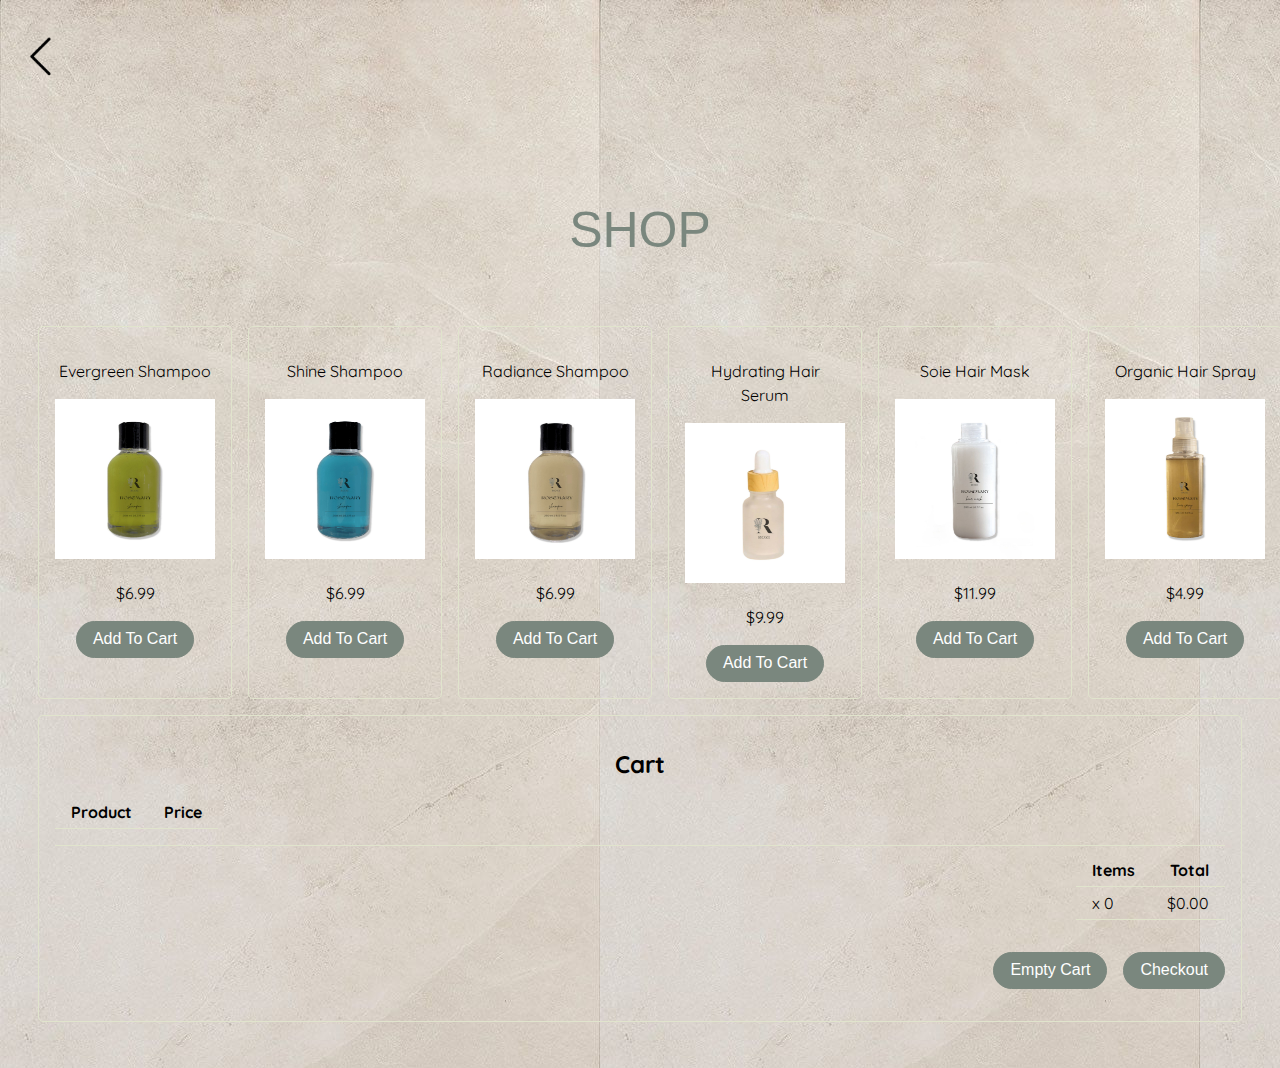
<file: shop.html>
<!DOCTYPE html>
<html>
  <head>
    <meta charset="UTF-8" />
    <meta name="viewport" content="width=device-width, initial-scale=1.0" />
    <link href="shop.css" rel="stylesheet" />
    <title>shop</title>
    <link rel="icon" type="image/png" href="./img/favicon.png" />
  </head>
  <body>
    <a href="./index.html"><img class="arrowt" src="./img/arrow.png" /></a>
    <div class="container">
      <div class="title4">SHOP</div>

      <p></p>

      <div id="alerts"></div>
      <div class="productcont">
        <div class="product">
          <p class="productname">Evergreen Shampoo</p>
          <a href="./sousproduct.html"> <img src="./img/shampo1.jpg" /></a>
          <p class="price">$6.99</p>
          <button class="addtocart">Add To Cart</button>
        </div>
        <div class="product">
          <p class="productname">Shine Shampoo</p>
          <a href="./sousproduct1.html"> <img src="./img/shampo2.jpg" /></a>
          <p class="price">$6.99</p>
          <button class="addtocart">Add To Cart</button>
        </div>
        <div class="product">
          <p class="productname">Radiance Shampoo</p>
          <a href="./sousproduct2.html"> <img src="./img/shampo3.jpg" /></a>
          <p class="price">$6.99</p>
          <button class="addtocart">Add To Cart</button>
        </div>
        <div class="product">
          <p class="productname">Hydrating Hair Serum</p>
          <a href="./sousproduct3.html"> <img src="./img/serum.jpg" /></a>
          <p class="price">$9.99</p>
          <button class="addtocart">Add To Cart</button>
        </div>
        <div class="product">
          <p class="productname">Soie Hair Mask</p>
          <a href="./sousproduct4.html"> <img src="./img/hairmask.jpg" /></a>
          <p class="price">$11.99</p>
          <button class="addtocart">Add To Cart</button>
        </div>
        <div class="product">
          <p class="productname">Organic Hair Spray</p>
          <a href="./sousproduct5.html"> <img src="./img/hairspray.jpg" /></a>
          <p class="price">$4.99</p>
          <button class="addtocart">Add To Cart</button>
        </div>
        <div class="product">
          <p class="productname">Rozi Scalp Massager</p>
          <a href="./sousproduct6.html">
            <img src="./img/sclapemassager.jpg"
          /></a>
          <p class="price">$2.99</p>
          <button class="addtocart">Add To Cart</button>
        </div>
      </div>

      <div class="cart-container">
        <h2>Cart</h2>
        <table>
          <thead>
            <tr>
              <th><strong>Product</strong></th>
              <th><strong>Price</strong></th>
            </tr>
          </thead>
          <tbody id="carttable"></tbody>
        </table>
        <hr />
        <table id="carttotals">
          <tr>
            <td><strong>Items</strong></td>
            <td><strong>Total</strong></td>
          </tr>
          <tr>
            <td>x <span id="itemsquantity">0</span></td>

            <td>$<span id="total">0</span></td>
          </tr>
        </table>

        <div class="cart-buttons">
          <button id="emptycart">Empty Cart</button>
          <button id="checkout">Checkout</button>
        </div>
      </div>
    </div>
    <script src="shop.js"></script>
  </body>
</html>
</file>
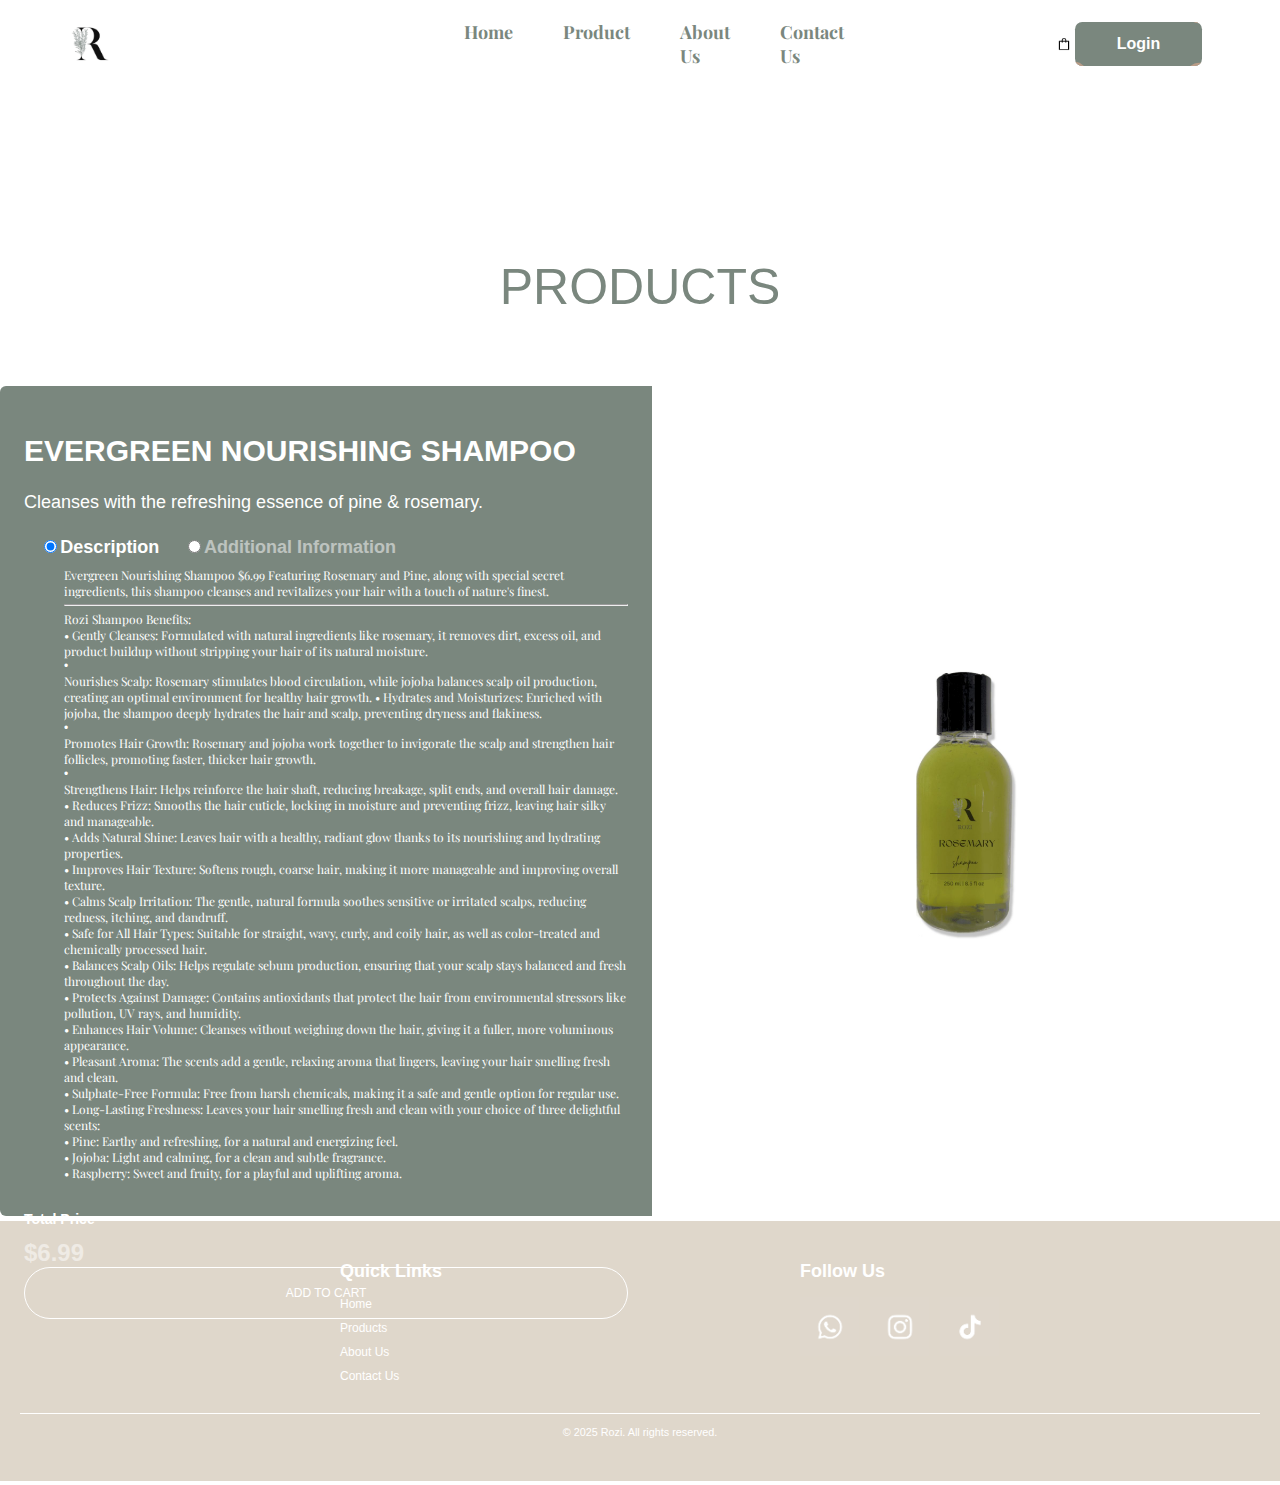
<file: sousproduct.html>
<!DOCTYPE html>
<html>
  <head>    <meta charset="UTF-8">
    <meta name="viewport" content="width=device-width, initial-scale=1.0">
    <link href="./sousproduct1.css" rel="stylesheet" />
    <link href="nav.css" rel="stylesheet" />
    <link href="foot.css" rel="stylesheet" />
    <link
      href="https://fonts.googleapis.com/css2?family=Playfair+Display:wght@400;700&display=swap"
      rel="stylesheet"
    />
    <link rel="icon" type="image/png" href="./img/favicon.png" />
    <title>products</title>
  </head>
  <body>
    <nav>
      <a href="./index.html" class="nav-brand">
        <img src="./img/IMG_8950.jpg" alt="Rozi Brand" class="brand-image" />
      </a>

      <div class="nav-middle me-auto mb-2 mb-lg-0">
        <a href="./index.html">Home</a>
        <a href="./product.html">Product</a>
        <a href="./about.html">About Us</a>
        <a href="./contactus.html">Contact Us</a>
      </div>

      <div class="carticon">
        <img src="./img/carticon.png" />
      </div>
      <div class="nav-buttons">
        <button>
          <span class="circle1"></span>
          <span class="circle2"></span>
          <span class="circle3"></span>
          <span class="circle4"></span>
          <span class="circle5"></span>
          <span class="text"> <a href="./login.html">Login</a> </span>
        </button>
      </div>
    </nav>
    <div class="title4">PRODUCTS</div>
    <div class="wrapper">
      <div class="card">
        <div class="product-left">
          <div class="header">
            <h1>  Evergreen Nourishing Shampoo
            </h1>
            <h2>
              Cleanses with the refreshing essence of pine & rosemary.

            </h2>
          </div>
          <div class="section-fluid" style="margin-left: 20px">
            <input
              class="desc-btn"
              type="radio"
              id="desc-1"
              name="desc-btn"
              checked
            />
            <label for="desc-1">Description</label>
            <input class="desc-btn" type="radio" id="desc-2" name="desc-btn" />
            <label for="desc-2">Additional Information</label>
            <div class="section-fluid desc-sec accor-1">
              <p>
                Evergreen Nourishing Shampoo $6.99 Featuring Rosemary and Pine,
                along with special secret ingredients, this shampoo cleanses and
                revitalizes your hair with a touch of nature's finest.
              </p>
              <hr />
              <p>
                Rozi Shampoo Benefits: <p>• Gently Cleanses: Formulated with
                natural ingredients like rosemary, it removes dirt, excess oil,
                and product buildup without stripping your hair of its natural
                moisture. </p>•<p> Nourishes Scalp: Rosemary stimulates blood
                circulation, while jojoba balances scalp oil production,
                creating an optimal environment for healthy hair growth. •
                Hydrates and Moisturizes: Enriched with jojoba, the shampoo
                deeply hydrates the hair and scalp, preventing dryness and
                flakiness. </p>•<p> Promotes Hair Growth: Rosemary and jojoba work
                together to invigorate the scalp and strengthen hair follicles,
                promoting faster, thicker hair growth.</p> • <p>

              Strengthens Hair: Helps
                reinforce the hair shaft, reducing breakage, split ends, and
                overall hair damage.   </p><p>•  Reduces Frizz: Smooths the hair cuticle,
                locking in moisture and preventing frizz, leaving hair silky and
                manageable. </p><p>• Adds Natural Shine: Leaves hair with a healthy,
                radiant glow thanks to its nourishing and hydrating properties.</p>
               <p>• Improves Hair Texture: Softens rough, coarse hair, making it
                more manageable and improving overall texture. </p> <p>• Calms Scalp
                Irritation: The gentle, natural formula soothes sensitive or
                irritated scalps, reducing redness, itching, and dandruff. </p><p>• 
                Safe for All Hair Types: Suitable for straight, wavy, curly, and
                coily hair, as well as color-treated and chemically processed
                hair.</p> <p>•  Balances Scalp Oils: Helps regulate sebum production,
                ensuring that your scalp stays balanced and fresh throughout the
                day.</p><p>• Protects Against Damage: Contains antioxidants that
                protect the hair from environmental stressors like pollution, UV
                rays, and humidity.</p> <p> • Enhances Hair Volume: Cleanses without
                weighing down the hair, giving it a fuller, more voluminous
                appearance.</p> <p>• Pleasant Aroma: The scents add a gentle, relaxing
                aroma that lingers, leaving your hair smelling fresh and clean.
              </p><p> • Sulphate-Free Formula: Free from harsh chemicals, making it a
                safe and gentle option for regular use.</p>  <p>• Long-Lasting
                Freshness: Leaves your hair smelling fresh and clean with your
                choice of three delightful scents:</p><p> • Pine: Earthy and
                refreshing, for a natural and energizing feel.</p> <p>• Jojoba: Light
                and calming, for a clean and subtle fragrance.</p><p> • Raspberry:
                Sweet and fruity, for a playful and uplifting aroma.</p>
              </p>
            </div>
            <div
              class="section-fluid desc-sec accor-2"
              style="margin-top: 242px"
              ;
            >
              <div class="section-inline">
                <p>
                  Additional Information: Volume: 250 ml - 8.5 fl. oz. Shelf
                  Life: 2 years from the date of manufacture. Storage
                  Instructions: Store in a cool, dry place, away from direct
                  sunlight, heat, and fire sources. Keep out of reach of
                  children. Safety Precautions: • For external use only. • Avoid
                  contact with eyes. In case of contact, rinse thoroughly with
                  water. • Discontinue use if irritation or discomfort occurs. •
                  Consult a healthcare professional if you are pregnant,
                  nursing, or have sensitive skin.
                </p>
                <hr />
                <p>
                  How to use? Start by wetting your hair thoroughly with warm
                  water. Then, pour a small amount of the shampoo into your palm
                  and lather it between your hands. Gently massage the shampoo
                  into your scalp and hair, focusing on the roots. After
                  massaging for a few minutes, rinse your hair thoroughly with
                  warm water until all the shampoo is washed out. For best
                  results, use rosemary shampoo regularly as part of your hair
                  care routine.
                </p>
              </div>
            </div>
          </div>
          
          <div class="product-details">
   
            <div class="product-total">
              <h3>Total Price</h3>
              <p>$6.99</p>
            </div>
          </div>
          
          <div class="product-btns">
            <a href="./shop.html" class="product-add"> Add To Cart </a>
          </div>
        </div>
        <div class="product-right">
          <img src="img/shampo1.jpg" alt="" />
        </div>
      </div>
    </div>

    <footer class="foot">
      <div class="foot-container">
        <div class="foot-links">
          <h2>Quick Links</h2>
          <ul>
            <li><a href="./index.html">Home</a></li>
            <li><a href="./product.html">Products</a></li>
            <li><a href="./about.html">About Us</a></li>
            <li><a href="./contactus.html">Contact Us</a></li>
          </ul>
        </div>

        <div class="foot-social">
          <h2>Follow Us</h2>
          <div class="social-icons">
            <a href="https://wa.me/message/LHVN4BTFRIOKA1"
              ><img src="./img/whatsapp.jpg" alt="Whatsapp"
            /></a>
            <a href="https://www.instagram.com/rozie.lb?igsh=OGpodmRhM3U3MzZt"
              ><img src="./img/insta.jpg" alt="Instagram"
            /></a>
            <a href="https://www.tiktok.com/@rozie.lb?_t=ZS-8sjls6GoBTc&_r=1"
              ><img src="./img/tiktok.jpg" alt="TikTok"
            /></a>
          </div>
        </div>
      </div>
      <div class="foot-bottom">
        <p>© 2025 Rozi. All rights reserved.</p>
      </div>
    </footer>
  </body>
</html>
</file>
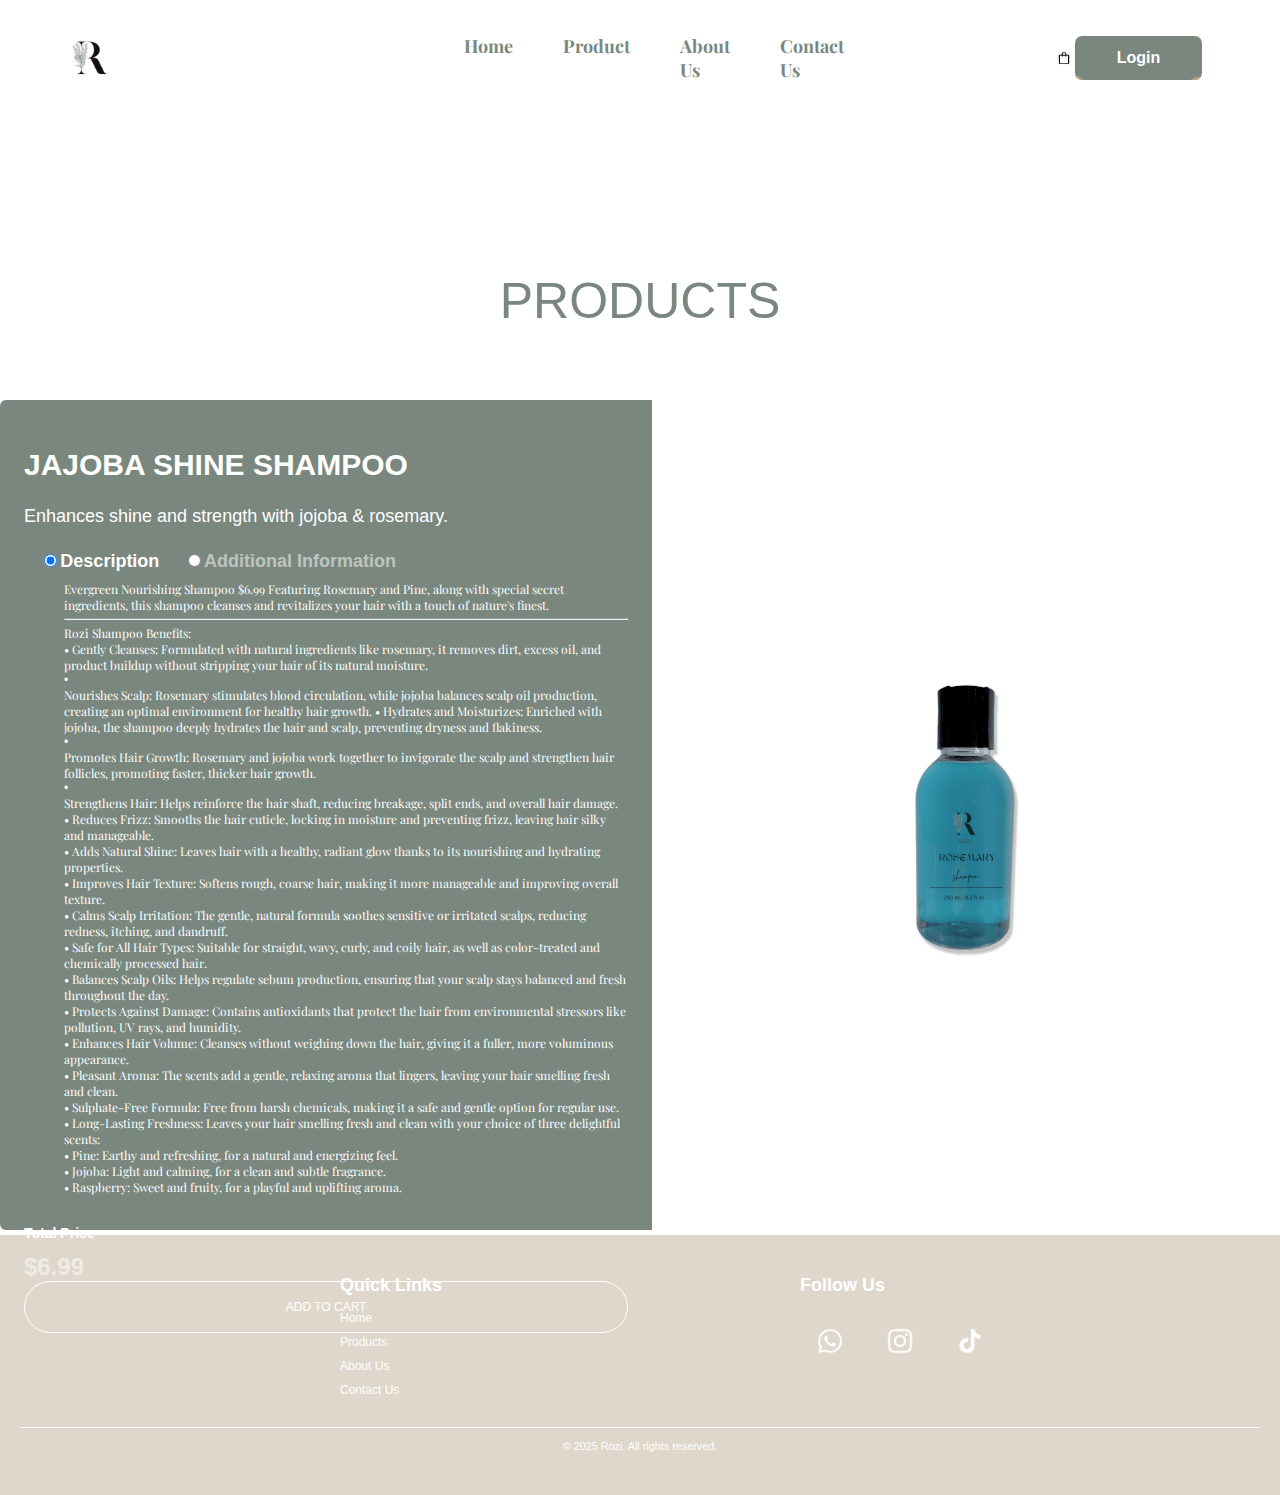
<file: sousproduct1.html>
<!DOCTYPE html>
<html>
  <head>  <meta charset="UTF-8">
    <meta name="viewport" content="width=device-width, initial-scale=1.0">ss
    <link href="./sousproduct1.css" rel="stylesheet" />
    <link href="nav.css" rel="stylesheet" />
    <link href="foot.css" rel="stylesheet" />
    <link
      href="https://fonts.googleapis.com/css2?family=Playfair+Display:wght@400;700&display=swap"
      rel="stylesheet"
    />
    <link rel="icon" type="image/png" href="./img/favicon.png" />
    <title>products</title>
  </head>
  <body>
    <nav>
      <a href="./index.html" class="nav-brand">
        <img src="./img/IMG_8950.jpg" alt="Rozi Brand" class="brand-image" />
      </a>

      <div class="nav-middle me-auto mb-2 mb-lg-0">
        <a href="./index.html">Home</a>
        <a href="./product.html">Product</a>
        <a href="./about.html">About Us</a>
        <a href="./contactus.html">Contact Us</a>
      </div>

      <div class="carticon">
        <img src="./img/carticon.png" />
      </div>
      <div class="nav-buttons">
        <button>
          <span class="circle1"></span>
          <span class="circle2"></span>
          <span class="circle3"></span>
          <span class="circle4"></span>
          <span class="circle5"></span>
          <span class="text"> <a href="./login.html">Login</a> </span>
        </button>
      </div>
    </nav>
    <div class="title4">PRODUCTS</div>
    <div class="wrapper">
      <div class="card">
        <div class="product-left">
          <div class="header">
            <h1>
              Jajoba Shine Shampoo

            </h1>
            <h2>
              Enhances shine and strength with jojoba & rosemary.

            </h2>
          </div>
          <div class="section-fluid" >
            <input
              class="desc-btn"
              type="radio"
              id="desc-1"
              name="desc-btn"
              checked
            />
            <label for="desc-1">Description</label>
            <input class="desc-btn" type="radio" id="desc-2" name="desc-btn" />
            <label for="desc-2">Additional Information</label>
            <div class="section-fluid desc-sec accor-1">
              <p>
                Evergreen Nourishing Shampoo $6.99 Featuring Rosemary and Pine,
                along with special secret ingredients, this shampoo cleanses and
                revitalizes your hair with a touch of nature's finest.
              </p>
              <hr />
              <p>
                Rozi Shampoo Benefits: <p>• Gently Cleanses: Formulated with
                natural ingredients like rosemary, it removes dirt, excess oil,
                and product buildup without stripping your hair of its natural
                moisture. </p>•<p> Nourishes Scalp: Rosemary stimulates blood
                circulation, while jojoba balances scalp oil production,
                creating an optimal environment for healthy hair growth. •
                Hydrates and Moisturizes: Enriched with jojoba, the shampoo
                deeply hydrates the hair and scalp, preventing dryness and
                flakiness. </p>•<p> Promotes Hair Growth: Rosemary and jojoba work
                together to invigorate the scalp and strengthen hair follicles,
                promoting faster, thicker hair growth.</p> • <p>

              Strengthens Hair: Helps
                reinforce the hair shaft, reducing breakage, split ends, and
                overall hair damage.   </p><p>•  Reduces Frizz: Smooths the hair cuticle,
                locking in moisture and preventing frizz, leaving hair silky and
                manageable. </p><p>• Adds Natural Shine: Leaves hair with a healthy,
                radiant glow thanks to its nourishing and hydrating properties.</p>
               <p>• Improves Hair Texture: Softens rough, coarse hair, making it
                more manageable and improving overall texture. </p> <p>• Calms Scalp
                Irritation: The gentle, natural formula soothes sensitive or
                irritated scalps, reducing redness, itching, and dandruff. </p><p>• 
                Safe for All Hair Types: Suitable for straight, wavy, curly, and
                coily hair, as well as color-treated and chemically processed
                hair.</p> <p>•  Balances Scalp Oils: Helps regulate sebum production,
                ensuring that your scalp stays balanced and fresh throughout the
                day.</p><p>• Protects Against Damage: Contains antioxidants that
                protect the hair from environmental stressors like pollution, UV
                rays, and humidity.</p> <p> • Enhances Hair Volume: Cleanses without
                weighing down the hair, giving it a fuller, more voluminous
                appearance.</p> <p>• Pleasant Aroma: The scents add a gentle, relaxing
                aroma that lingers, leaving your hair smelling fresh and clean.
              </p><p> • Sulphate-Free Formula: Free from harsh chemicals, making it a
                safe and gentle option for regular use.</p>  <p>• Long-Lasting
                Freshness: Leaves your hair smelling fresh and clean with your
                choice of three delightful scents:</p><p> • Pine: Earthy and
                refreshing, for a natural and energizing feel.</p> <p>• Jojoba: Light
                and calming, for a clean and subtle fragrance.</p><p> • Raspberry:
                Sweet and fruity, for a playful and uplifting aroma.</p>
              </p>
            </div>
            <div
              class="section-fluid desc-sec accor-2"
             
            >
              <div class="section-inline">
                <p>
                  Additional Information: Volume: 250 ml - 8.5 fl. oz. Shelf
                  Life: 2 years from the date of manufacture. Storage
                  Instructions: Store in a cool, dry place, away from direct
                  sunlight, heat, and fire sources. Keep out of reach of
                  children. Safety Precautions: • For external use only. • Avoid
                  contact with eyes. In case of contact, rinse thoroughly with
                  water. • Discontinue use if irritation or discomfort occurs. •
                  Consult a healthcare professional if you are pregnant,
                  nursing, or have sensitive skin.
                </p>
                <hr />
                <p>
                  How to use? Start by wetting your hair thoroughly with warm
                  water. Then, pour a small amount of the shampoo into your palm
                  and lather it between your hands. Gently massage the shampoo
                  into your scalp and hair, focusing on the roots. After
                  massaging for a few minutes, rinse your hair thoroughly with
                  warm water until all the shampoo is washed out. For best
                  results, use rosemary shampoo regularly as part of your hair
                  care routine.
                </p>
              </div>
            </div>
          </div>
          
          <div class="product-details">
   
            <div class="product-total">
              <h3>Total Price</h3>
              <p>$6.99</p>
            </div>
          </div>
          
          <div class="product-btns">
            <a href="./shop.html" class="product-add"> Add To Cart </a>
          </div>
        </div>
        <div class="product-right">
          <img src="img/shampo2.jpg" alt="" />
        </div>
      </div>
    </div>

    <footer class="foot">
      <div class="foot-container">
        <div class="foot-links">
          <h2>Quick Links</h2>
          <ul>
            <li><a href="./index.html">Home</a></li>
            <li><a href="./product.html">Products</a></li>
            <li><a href="./about.html">About Us</a></li>
            <li><a href="./contactus.html">Contact Us</a></li>
          </ul>
        </div>

        <div class="foot-social">
          <h2>Follow Us</h2>
          <div class="social-icons">
            <a href="https://wa.me/message/LHVN4BTFRIOKA1"
              ><img src="./img/whatsapp.jpg" alt="Whatsapp"
            /></a>
            <a href="https://www.instagram.com/rozie.lb?igsh=OGpodmRhM3U3MzZt"
              ><img src="./img/insta.jpg" alt="Instagram"
            /></a>
            <a href="https://www.tiktok.com/@rozie.lb?_t=ZS-8sjls6GoBTc&_r=1"
              ><img src="./img/tiktok.jpg" alt="TikTok"
            /></a>
          </div>
        </div>
      </div>
      <div class="foot-bottom">
        <p>© 2025 Rozi. All rights reserved.</p>
      </div>
    </footer>
  </body>
</html>
</file>
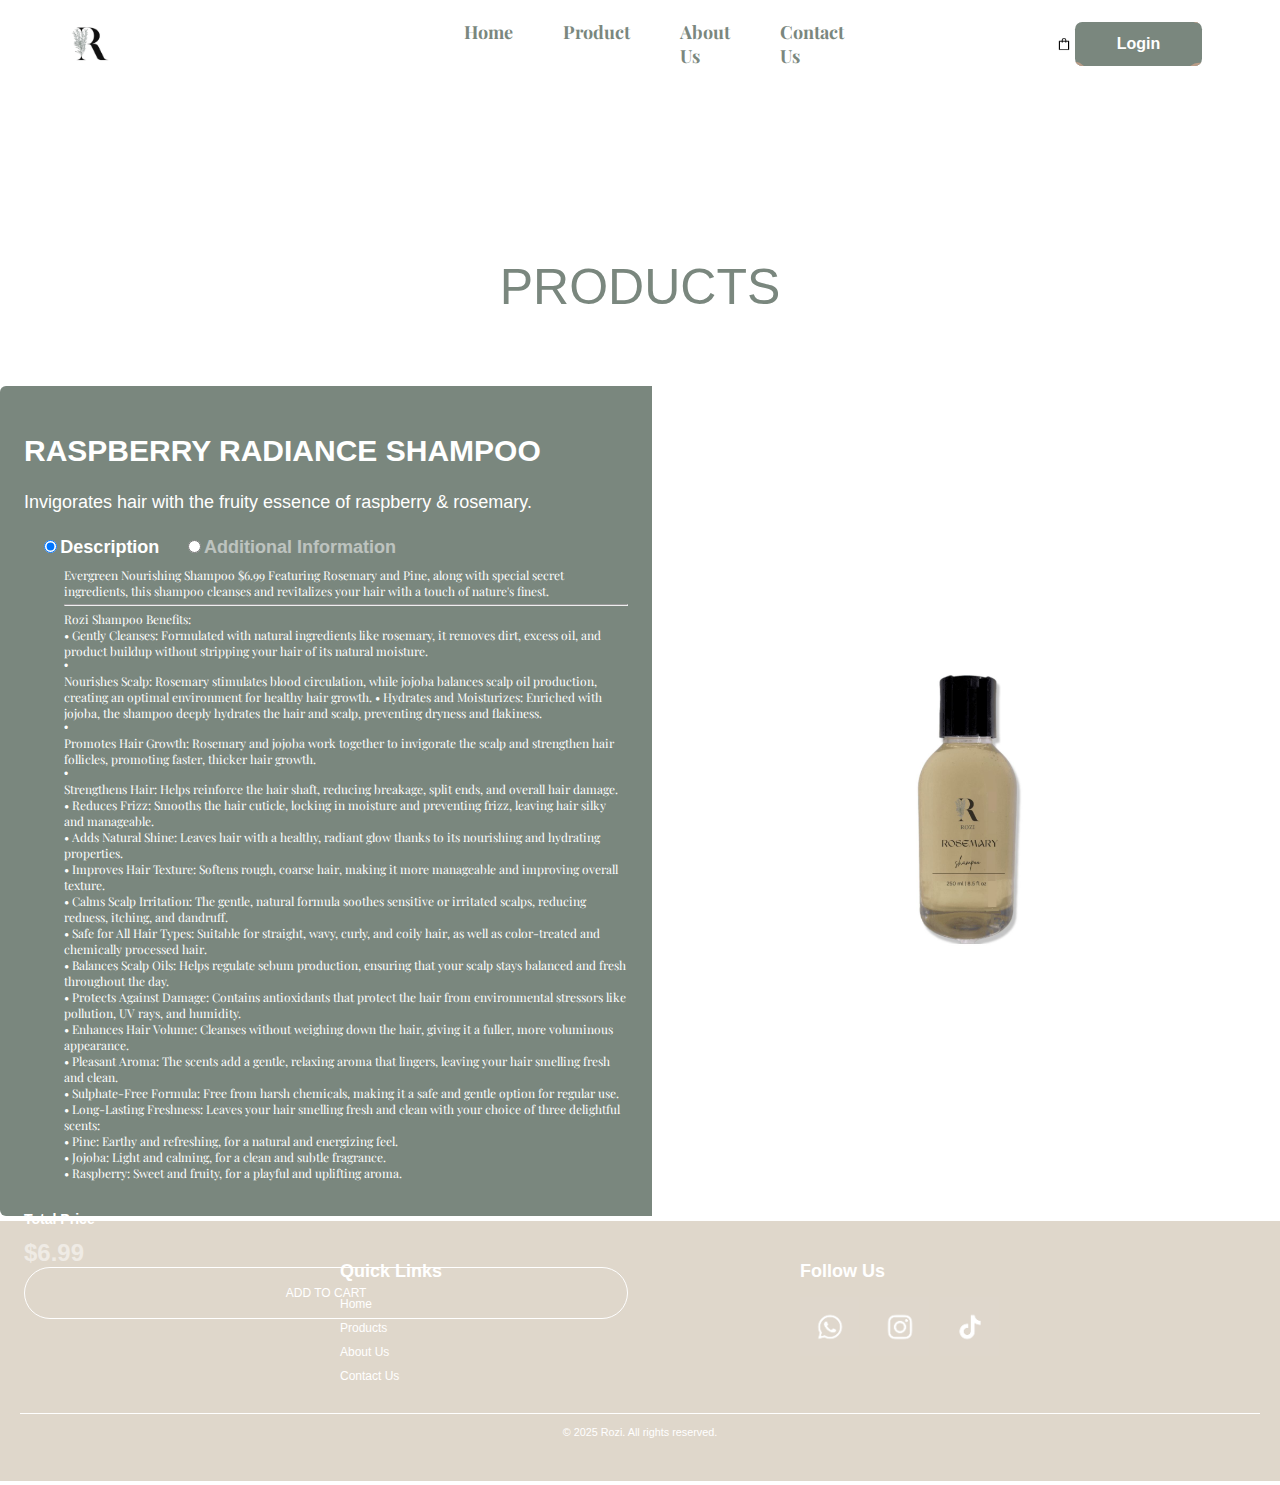
<file: sousproduct2.html>
<!DOCTYPE html>
<html>
  <head>  <meta charset="UTF-8">
    <meta name="viewport" content="width=device-width, initial-scale=1.0">
    <link href="./sousproduct1.css" rel="stylesheet" />
    <link href="nav.css" rel="stylesheet" />
    <link href="foot.css" rel="stylesheet" />
    <link
      href="https://fonts.googleapis.com/css2?family=Playfair+Display:wght@400;700&display=swap"
      rel="stylesheet"
    />
    <link rel="icon" type="image/png" href="./img/favicon.png" />
    <title>products</title>
  </head>
  <body>
    
      <nav>
        <a href="./index.html" class="nav-brand">
          <img src="./img/IMG_8950.jpg" alt="Rozi Brand" class="brand-image" />
        </a>
  
        <div class="nav-middle me-auto mb-2 mb-lg-0">
          <a href="./index.html">Home</a>
          <a href="./product.html">Product</a>
          <a href="./about.html">About Us</a>
          <a href="./contactus.html">Contact Us</a>
        </div>
  
        <div class="carticon">
          <img src="./img/carticon.png" />
        </div>
        <div class="nav-buttons">
          <button>
            <span class="circle1"></span>
            <span class="circle2"></span>
            <span class="circle3"></span>
            <span class="circle4"></span>
            <span class="circle5"></span>
            <span class="text"> <a href="./login.html">Login</a> </span>
          </button>
        </div>
      </nav>
    <div class="title4">PRODUCTS</div>
    <div class="wrapper">
      <div class="card">
        <div class="product-left">
          <div class="header">
            <h1>
              Raspberry Radiance Shampoo
            </h1>
            <h2>
              Invigorates hair with the fruity essence of raspberry & rosemary.

            </h2>
          </div>
          <div class="section-fluid" >
            <input
              class="desc-btn"
              type="radio"
              id="desc-1"
              name="desc-btn"
              checked
            />
            <label for="desc-1">Description</label>
            <input class="desc-btn" type="radio" id="desc-2" name="desc-btn" />
            <label for="desc-2">Additional Information</label>
            <div class="section-fluid desc-sec accor-1">
              <p>
                Evergreen Nourishing Shampoo $6.99 Featuring Rosemary and Pine,
                along with special secret ingredients, this shampoo cleanses and
                revitalizes your hair with a touch of nature's finest.
              </p>
              <hr />
              <p>
                Rozi Shampoo Benefits: <p>• Gently Cleanses: Formulated with
                natural ingredients like rosemary, it removes dirt, excess oil,
                and product buildup without stripping your hair of its natural
                moisture. </p>•<p> Nourishes Scalp: Rosemary stimulates blood
                circulation, while jojoba balances scalp oil production,
                creating an optimal environment for healthy hair growth. •
                Hydrates and Moisturizes: Enriched with jojoba, the shampoo
                deeply hydrates the hair and scalp, preventing dryness and
                flakiness. </p>•<p> Promotes Hair Growth: Rosemary and jojoba work
                together to invigorate the scalp and strengthen hair follicles,
                promoting faster, thicker hair growth.</p> • <p>

              Strengthens Hair: Helps
                reinforce the hair shaft, reducing breakage, split ends, and
                overall hair damage.   </p><p>•  Reduces Frizz: Smooths the hair cuticle,
                locking in moisture and preventing frizz, leaving hair silky and
                manageable. </p><p>• Adds Natural Shine: Leaves hair with a healthy,
                radiant glow thanks to its nourishing and hydrating properties.</p>
               <p>• Improves Hair Texture: Softens rough, coarse hair, making it
                more manageable and improving overall texture. </p> <p>• Calms Scalp
                Irritation: The gentle, natural formula soothes sensitive or
                irritated scalps, reducing redness, itching, and dandruff. </p><p>• 
                Safe for All Hair Types: Suitable for straight, wavy, curly, and
                coily hair, as well as color-treated and chemically processed
                hair.</p> <p>•  Balances Scalp Oils: Helps regulate sebum production,
                ensuring that your scalp stays balanced and fresh throughout the
                day.</p><p>• Protects Against Damage: Contains antioxidants that
                protect the hair from environmental stressors like pollution, UV
                rays, and humidity.</p> <p> • Enhances Hair Volume: Cleanses without
                weighing down the hair, giving it a fuller, more voluminous
                appearance.</p> <p>• Pleasant Aroma: The scents add a gentle, relaxing
                aroma that lingers, leaving your hair smelling fresh and clean.
              </p><p> • Sulphate-Free Formula: Free from harsh chemicals, making it a
                safe and gentle option for regular use.</p>  <p>• Long-Lasting
                Freshness: Leaves your hair smelling fresh and clean with your
                choice of three delightful scents:</p><p> • Pine: Earthy and
                refreshing, for a natural and energizing feel.</p> <p>• Jojoba: Light
                and calming, for a clean and subtle fragrance.</p><p> • Raspberry:
                Sweet and fruity, for a playful and uplifting aroma.</p>
              </p>
            </div>
            <div
              class="section-fluid desc-sec accor-2"
              
            >
              <div class="section-inline">
                <p>
                  Additional Information: Volume: 250 ml - 8.5 fl. oz. Shelf
                  Life: 2 years from the date of manufacture. Storage
                  Instructions: Store in a cool, dry place, away from direct
                  sunlight, heat, and fire sources. Keep out of reach of
                  children. Safety Precautions: • For external use only. • Avoid
                  contact with eyes. In case of contact, rinse thoroughly with
                  water. • Discontinue use if irritation or discomfort occurs. •
                  Consult a healthcare professional if you are pregnant,
                  nursing, or have sensitive skin.
                </p>
                <hr />
                <p>
                  How to use? Start by wetting your hair thoroughly with warm
                  water. Then, pour a small amount of the shampoo into your palm
                  and lather it between your hands. Gently massage the shampoo
                  into your scalp and hair, focusing on the roots. After
                  massaging for a few minutes, rinse your hair thoroughly with
                  warm water until all the shampoo is washed out. For best
                  results, use rosemary shampoo regularly as part of your hair
                  care routine.
                </p>
              </div>
            </div>
          </div>
          
          <div class="product-details">
   
            <div class="product-total">
              <h3>Total Price</h3>
              <p>$6.99</p>
            </div>
          </div>
          
          <div class="product-btns">
            <a href="./shop.html" class="product-add"> Add To Cart </a>
          </div>
        </div>
        <div class="product-right">
          <img src="img/shampo3.jpg" alt="" />
        </div>
      </div>
    </div>

    <footer class="foot">
      <div class="foot-container">
        <div class="foot-links">
          <h2>Quick Links</h2>
          <ul>
            <li><a href="./index.html">Home</a></li>
            <li><a href="./product.html">Products</a></li>
            <li><a href="./about.html">About Us</a></li>
            <li><a href="./contactus.html">Contact Us</a></li>
          </ul>
        </div>

        <div class="foot-social">
          <h2>Follow Us</h2>
          <div class="social-icons">
            <a href="https://wa.me/message/LHVN4BTFRIOKA1"
              ><img src="./img/whatsapp.jpg" alt="Whatsapp"
            /></a>
            <a href="https://www.instagram.com/rozie.lb?igsh=OGpodmRhM3U3MzZt"
              ><img src="./img/insta.jpg" alt="Instagram"
            /></a>
            <a href="https://www.tiktok.com/@rozie.lb?_t=ZS-8sjls6GoBTc&_r=1"
              ><img src="./img/tiktok.jpg" alt="TikTok"
            /></a>
          </div>
        </div>
      </div>
      <div class="foot-bottom">
        <p>© 2025 Rozi. All rights reserved.</p>
      </div>
    </footer>
  </body>
</html>
</file>
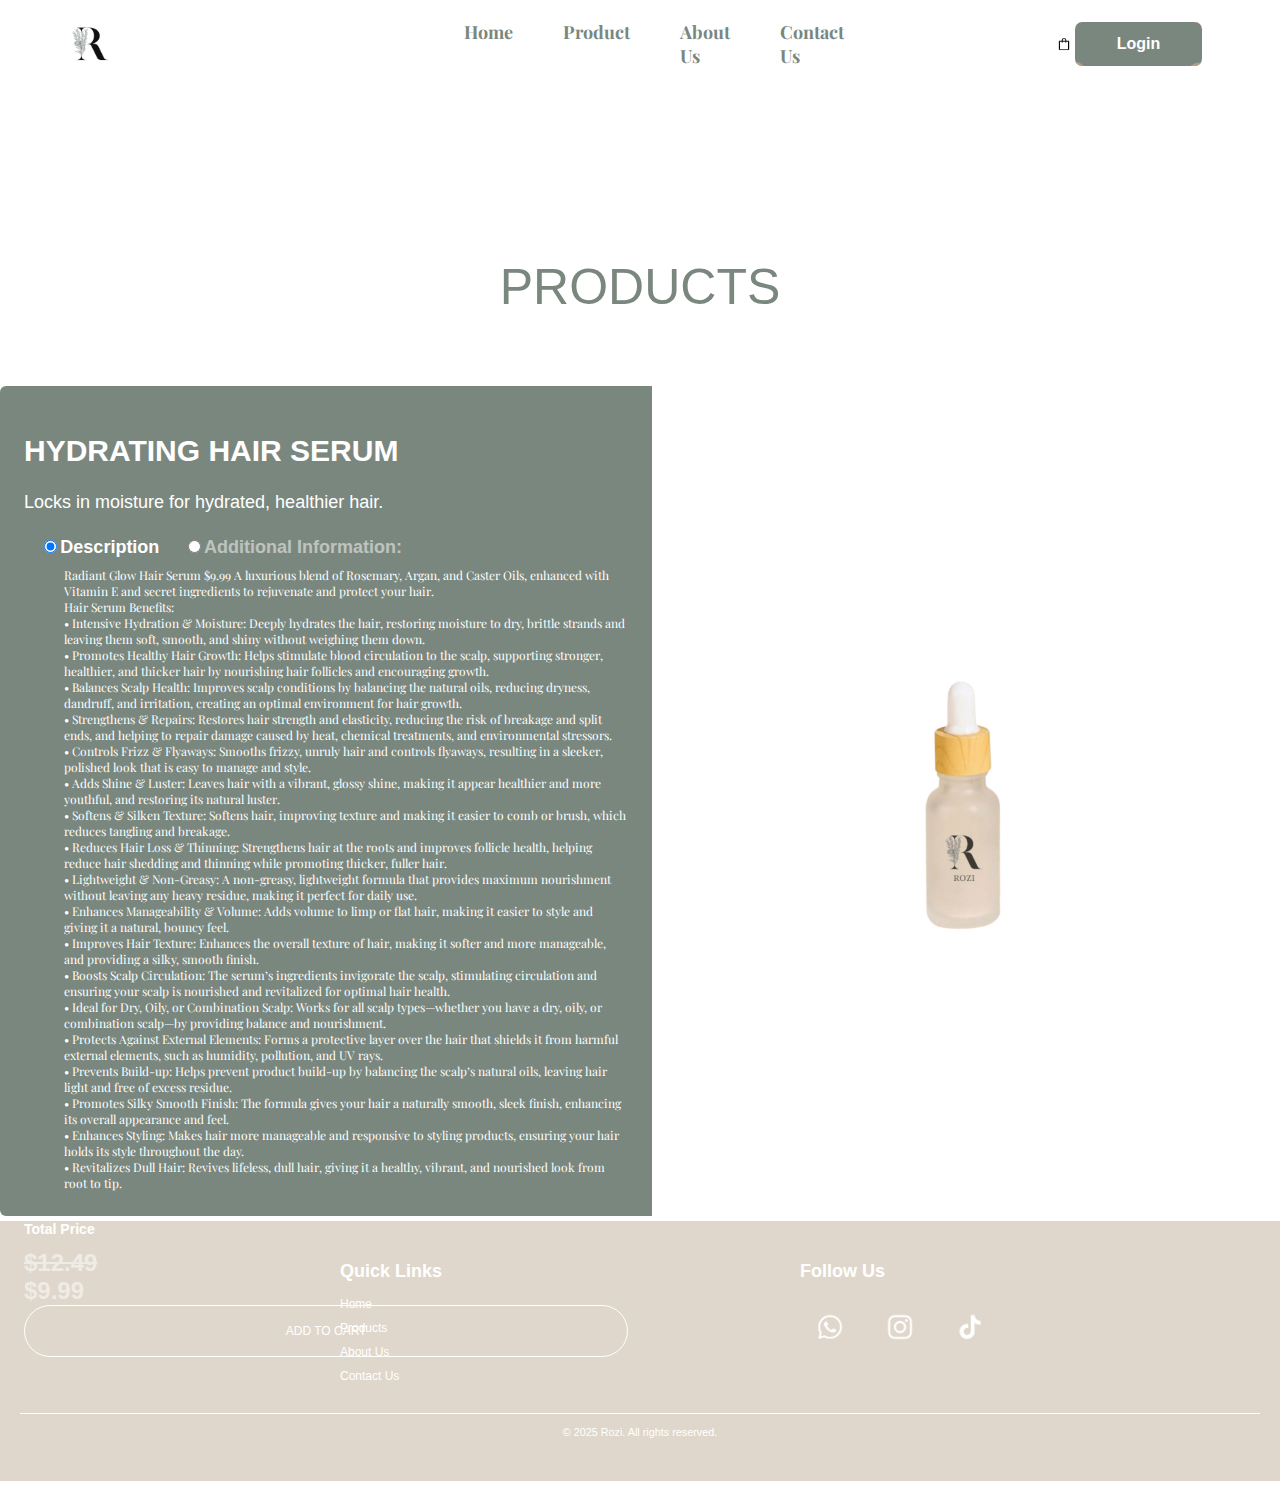
<file: sousproduct3.html>
<!DOCTYPE html>
<html>
  <head>  <meta charset="UTF-8">
    <meta name="viewport" content="width=device-width, initial-scale=1.0">
    <link href="./sousproduct1.css" rel="stylesheet" />
    <link href="nav.css" rel="stylesheet" />
    <link href="foot.css" rel="stylesheet" />
    <link
      href="https://fonts.googleapis.com/css2?family=Playfair+Display:wght@400;700&display=swap"
      rel="stylesheet"
    />
    <link rel="icon" type="image/png" href="./img/favicon.png" />
    <title>products</title>
  </head>
  <body>
    <nav>
      <a href="./index.html" class="nav-brand">
        <img src="./img/IMG_8950.jpg" alt="Rozi Brand" class="brand-image" />
      </a>

      <div class="nav-middle me-auto mb-2 mb-lg-0">
        <a href="./index.html">Home</a>
        <a href="./product.html">Product</a>
        <a href="./about.html">About Us</a>
        <a href="./contactus.html">Contact Us</a>
      </div>

      <div class="carticon">
        <img src="./img/carticon.png" />
      </div>
      <div class="nav-buttons">
        <button>
          <span class="circle1"></span>
          <span class="circle2"></span>
          <span class="circle3"></span>
          <span class="circle4"></span>
          <span class="circle5"></span>
          <span class="text"> <a href="./login.html">Login</a> </span>
        </button>
      </div>
    </nav>
    <div class="title4">PRODUCTS</div>
    <div class="wrapper">
      <div class="card">
        <div class="product-left">
          <div class="header">
            <h1>Hydrating Hair Serum</h1>
            <h2>Locks in moisture for hydrated, healthier hair.</h2>
          </div>
          <!--DESCRIPITON / DETAILS-->
          <div class="section-fluid">
            <input
              class="desc-btn"
              type="radio"
              id="desc-1"
              name="desc-btn"
              checked
            />
            <label for="desc-1">Description</label>
            <input class="desc-btn" type="radio" id="desc-2" name="desc-btn" />
            <label for="desc-2"> Additional Information: </label>
            <div class="section-fluid desc-sec accor-1">
              <p>
                Radiant Glow Hair Serum $9.99 A luxurious blend of Rosemary,
                Argan, and Caster Oils, enhanced with Vitamin E and secret
                ingredients to rejuvenate and protect your hair.
              </p>
              <p>
                Hair Serum Benefits: <p>• Intensive Hydration & Moisture: Deeply
                hydrates the hair, restoring moisture to dry, brittle strands
                and leaving them soft, smooth, and shiny without weighing them
                down.  </p><p>• Promotes Healthy Hair Growth: Helps stimulate blood
                circulation to the scalp, supporting stronger, healthier, and
                thicker hair by nourishing hair follicles and encouraging
                growth. </p><p>• Balances Scalp Health: Improves scalp conditions by
                balancing the natural oils, reducing dryness, dandruff, and
                irritation, creating an optimal environment for hair growth.</p><p> •
                Strengthens & Repairs: Restores hair strength and elasticity,
                reducing the risk of breakage and split ends, and helping to
                repair damage caused by heat, chemical treatments, and
                environmental stressors.</p><p> • Controls Frizz & Flyaways: Smooths
                frizzy, unruly hair and controls flyaways, resulting in a
                sleeker, polished look that is easy to manage and style.</p> <p>• Adds
                Shine & Luster: Leaves hair with a vibrant, glossy shine, making
                it appear healthier and more youthful, and restoring its natural
                luster. </p><p>• Softens & Silken Texture: Softens hair, improving
                texture and making it easier to comb or brush, which reduces
                tangling and breakage.</p><p> • Reduces Hair Loss & Thinning:
                Strengthens hair at the roots and improves follicle health,
                helping reduce hair shedding and thinning while promoting
                thicker, fuller hair.</p><p> • Lightweight & Non-Greasy: A non-greasy,
                lightweight formula that provides maximum nourishment without
                leaving any heavy residue, making it perfect for daily use.</p> <p>•
                Enhances Manageability & Volume: Adds volume to limp or flat
                hair, making it easier to style and giving it a natural, bouncy
                feel.</p> <p>• Improves Hair Texture: Enhances the overall texture of
                hair, making it softer and more manageable, and providing a
                silky, smooth finish.</p> <p>• Boosts Scalp Circulation: The serum’s
                ingredients invigorate the scalp, stimulating circulation and
                ensuring your scalp is nourished and revitalized for optimal
                hair health.</p><p> • Ideal for Dry, Oily, or Combination Scalp: Works
                for all scalp types—whether you have a dry, oily, or combination
                scalp—by providing balance and nourishment. </p><p>• Protects Against
                External Elements: Forms a protective layer over the hair that
                shields it from harmful external elements, such as humidity,
                pollution, and UV rays. </p><p>• Prevents Build-up: Helps prevent
                product build-up by balancing the scalp’s natural oils, leaving
                hair light and free of excess residue.</p><p> • Promotes Silky Smooth
                Finish: The formula gives your hair a naturally smooth, sleek
                finish, enhancing its overall appearance and feel. </p><p>• Enhances
                Styling: Makes hair more manageable and responsive to styling
                products, ensuring your hair holds its style throughout the day.
            </p><p>    • Revitalizes Dull Hair: Revives lifeless, dull hair, giving it
                a healthy, vibrant, and nourished look from root to tip.
             </p>
           
            </p>
            </div>
            <div class="section-fluid desc-sec accor-2">
              <div class="section-inline">
                <p>
                  Additional Information: Volume: 20 ml - 0.68 fl. oz. Shelf
                  Life: 3 years from the date of manufacture. Storage
                  Instructions: Store in a cool, dry place, away from direct
                  sunlight and heat sources. Keep out of reach of children.
                  Certifications: Organic - Vegan - No GMOs - Cruelty Free
                  Safety Precautions:<p> • For external use only. </p><p>• Avoid contact
                  with eyes. In case of contact, rinse thoroughly with water.</p><p> •
                  Discontinue use if irritation or discomfort occurs.</p><p> • Consult
                  a healthcare professional if you are pregnant, nursing, or
                  have sensitive skin.
                </p></p>
                <hr/>
                <p>
                  To use our hair serum, begin with dry or damp hair. Dispense
                  2-3 drops of the serum onto your palms, rub them together, and
                  apply the serum evenly to your scalp, mid-lengths, and ends,
                  gently massaging it into your scalp to promote circulation and
                  nourishment. For deep hydration, leave it on for 1–3 hours, or
                  up to 6 hours for more intensive treatment. Afterward, shower
                  and rinse thoroughly with lukewarm water. Style as usual to
                  enjoy revitalized, soft, and shiny hair. Use regularly for
                  best results.
                </p>
              </div>
            </div>
          </div>
          <!--CHOOSE PRODUCT DETAILS-->
          <div class="product-details">
            <!--PRODUCT TOTAL-->
            <div class="product-total">
              <h3>Total Price</h3>
             <p class="bar">$12.49</p>
           <p>
            $9.99
           </p>
            </div>
          </div>
          <!-- ADD TO CART BUTTON -->
          <div class="product-btns">
            <a href="./shop.html" class="product-add">Add To Cart</a>
          </div>
        </div>
        <div class="product-right">
          <img src="img/serum.jpg" alt="" />
        </div>
      </div>
    </div>

    <footer class="foot">
      <div class="foot-container">
        <div class="foot-links">
          <h2>Quick Links</h2>
          <ul>
            <li><a href="./index.html">Home</a></li>
            <li><a href="./product.html">Products</a></li>
            <li><a href="./about.html">About Us</a></li>
            <li><a href="./contactus.html">Contact Us</a></li>
          </ul>
        </div>

        <div class="foot-social">
          <h2>Follow Us</h2>
          <div class="social-icons">
            <a href="https://wa.me/message/LHVN4BTFRIOKA1"
              ><img src="./img/whatsapp.jpg" alt="Whatsapp"
            /></a>
            <a href="https://www.instagram.com/rozie.lb?igsh=OGpodmRhM3U3MzZt"
              ><img src="./img/insta.jpg" alt="Instagram"
            /></a>
            <a href="https://www.tiktok.com/@rozie.lb?_t=ZS-8sjls6GoBTc&_r=1"
              ><img src="./img/tiktok.jpg" alt="TikTok"
            /></a>
          </div>
        </div>
      </div>
      <div class="foot-bottom">
        <p>© 2025 Rozi. All rights reserved.</p>
      </div>
    </footer>
  </body>
</html>
</file>
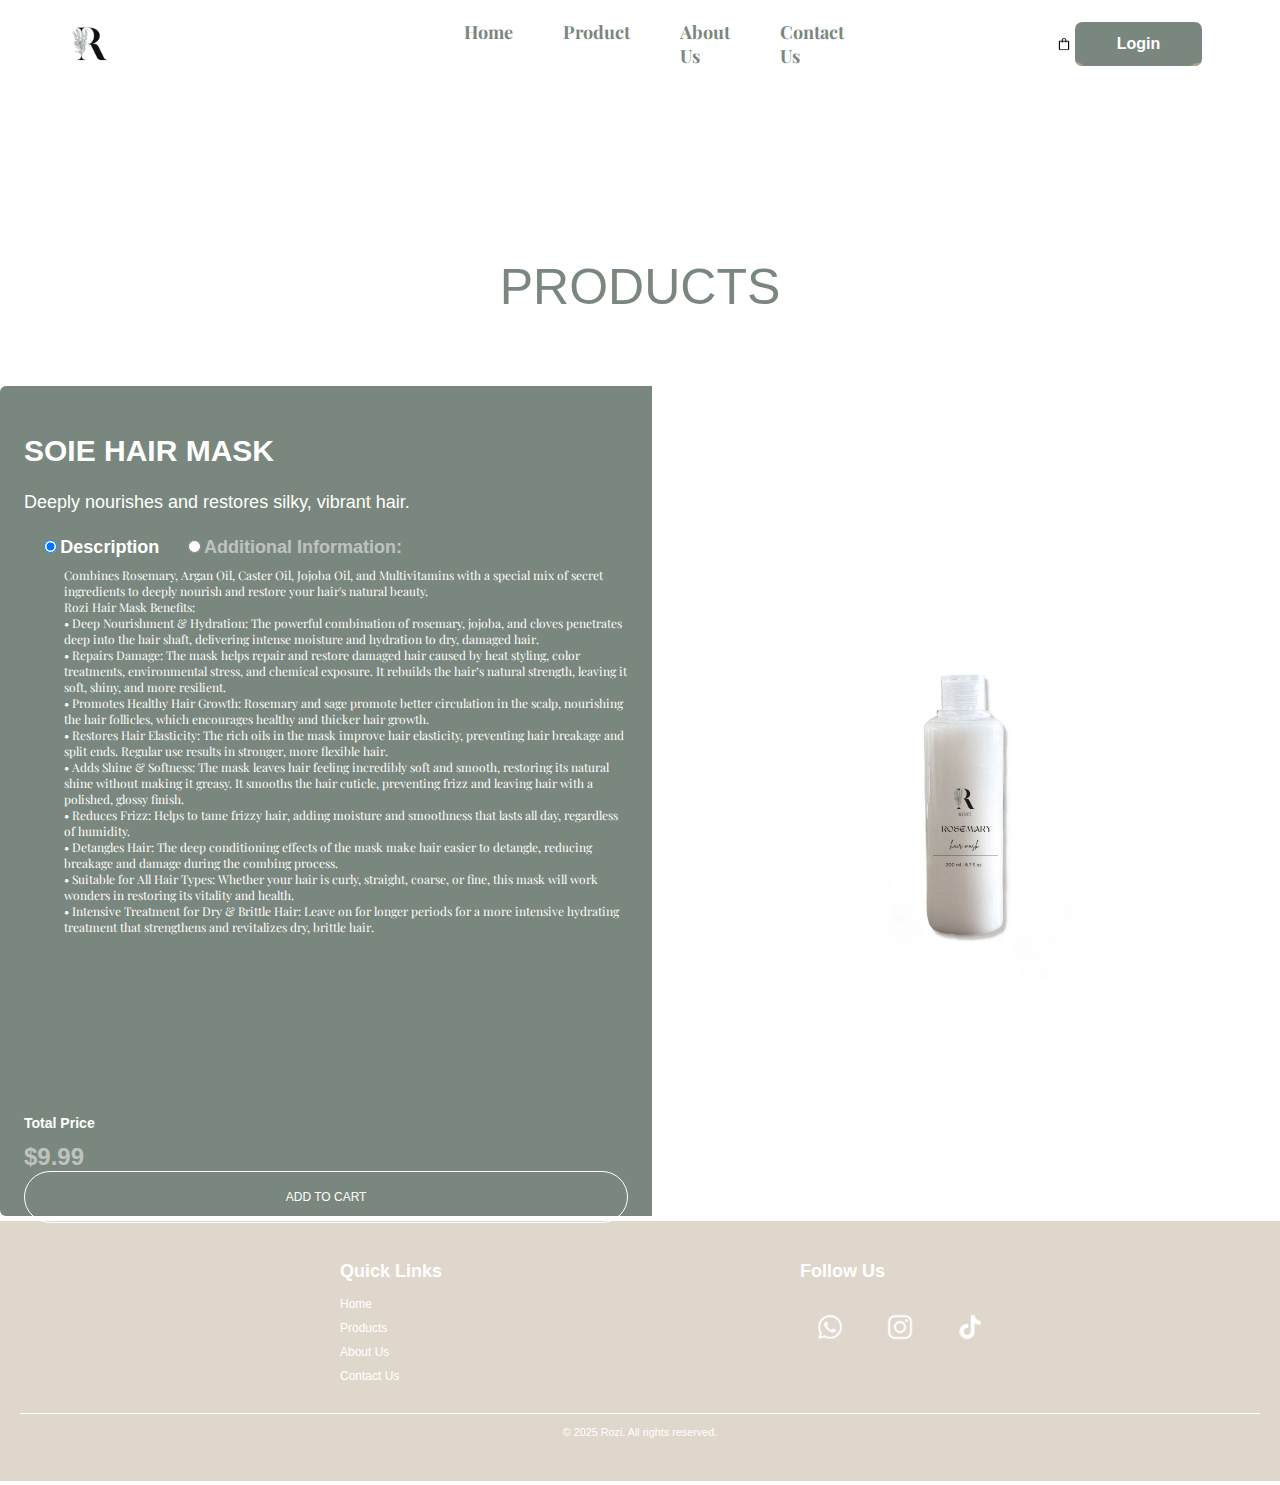
<file: sousproduct4.html>
<!DOCTYPE html>
<html>
  <head>  <meta charset="UTF-8">
    <meta name="viewport" content="width=device-width, initial-scale=1.0">
    <link href="./sousproduct1.css" rel="stylesheet" />
    <link href="nav.css" rel="stylesheet" />
    <link href="foot.css" rel="stylesheet" />
    <link
      href="https://fonts.googleapis.com/css2?family=Playfair+Display:wght@400;700&display=swap"
      rel="stylesheet"
    />
    <link rel="icon" type="image/png" href="./img/favicon.png" />
    <title>products</title>
  </head>
  <body>
    <nav>
      <a href="./index.html" class="nav-brand">
        <img src="./img/IMG_8950.jpg" alt="Rozi Brand" class="brand-image" />
      </a>

      <div class="nav-middle me-auto mb-2 mb-lg-0">
        <a href="./index.html">Home</a>
        <a href="./product.html">Product</a>
        <a href="./about.html">About Us</a>
        <a href="./contactus.html">Contact Us</a>
      </div>

      <div class="carticon">
        <img src="./img/carticon.png" />
      </div>
      <div class="nav-buttons">
        <button>
          <span class="circle1"></span>
          <span class="circle2"></span>
          <span class="circle3"></span>
          <span class="circle4"></span>
          <span class="circle5"></span>
          <span class="text"> <a href="./login.html">Login</a> </span>
        </button>
      </div>
    </nav>
    <div class="title4">PRODUCTS</div>
    <div class="wrapper">
      <div class="card">
        <div class="product-left">
          <div class="header">
            <h1>Soie Hair Mask</h1>
            <h2>Deeply nourishes and restores silky, vibrant hair.</h2>
          </div>
          <!--DESCRIPITON / DETAILS-->
          <div class="section-fluid" >
            <input
              class="desc-btn"
              type="radio"
              id="desc-1"
              name="desc-btn"
              checked
            />
            <label for="desc-1">Description</label>
            <input class="desc-btn" type="radio" id="desc-2" name="desc-btn" />
            <label for="desc-2">
              Additional Information:

            </label>
            <div class="section-fluid desc-sec accor-1">
              <p>
                Combines Rosemary, Argan Oil, Caster Oil, Jojoba Oil, and
                Multivitamins with a special mix of secret ingredients to deeply
                nourish and restore your hair's natural beauty.
              </p>
              <p>
                Rozi Hair Mask Benefits:<p> • Deep Nourishment & Hydration: The
                powerful combination of rosemary, jojoba, and cloves penetrates
                deep into the hair shaft, delivering intense moisture and
                hydration to dry, damaged hair. </p><p>• Repairs Damage: The mask helps
                repair and restore damaged hair caused by heat styling, color
                treatments, environmental stress, and chemical exposure. It
                rebuilds the hair’s natural strength, leaving it soft, shiny,
                and more resilient. </p><p>• Promotes Healthy Hair Growth: Rosemary and
                sage promote better circulation in the scalp, nourishing the
                hair follicles, which encourages healthy and thicker hair
                growth.</p><p> • Restores Hair Elasticity: The rich oils in the mask
                improve hair elasticity, preventing hair breakage and split
                ends. Regular use results in stronger, more flexible hair.</p><p> •
                Adds Shine & Softness: The mask leaves hair feeling incredibly
                soft and smooth, restoring its natural shine without making it
                greasy. It smooths the hair cuticle, preventing frizz and
                leaving hair with a polished, glossy finish.</p><p> • Reduces Frizz:
                Helps to tame frizzy hair, adding moisture and smoothness that
                lasts all day, regardless of humidity. </p><p>• Detangles Hair: The
                deep conditioning effects of the mask make hair easier to
                detangle, reducing breakage and damage during the combing
                process.</p><p> • Suitable for All Hair Types: Whether your hair is
                curly, straight, coarse, or fine, this mask will work wonders in
                restoring its vitality and health. </p><p>• Intensive Treatment for Dry
                & Brittle Hair: Leave on for longer periods for a more intensive
                hydrating treatment that strengthens and revitalizes dry,
                brittle hair.
              </p>
        
            </p>
            </div>
            <div
              class="section-fluid desc-sec accor-2"
             
            >
              <div class="section-inline">
                <p>
                  Additional Information:
                  Volume: 200 ml - 6.7 fl. oz. 
                  Shelf Life: 2 years from the date of manufacture.
                  Storage Instructions: Store in a cool, dry place, away from direct sunlight and heat sources. Keep out of reach of children.
                  Certifications: Cruelty Free
                  Safety Precautions:
                  <p>  •	For external use only.</p>
                   <p> •	Avoid contact with eyes. In case of contact, rinse thoroughly with water.</p>
                  <p>  •	Discontinue use if irritation or discomfort occurs.</p>
                  <p>  •	Consult a healthcare professional if you are pregnant, nursing, or have sensitive skin.</p>
                </p>
             <hr/>
                 <p> To use our rosemary hair mask, start by washing your hair with a gentle shampoo to cleanse it. Towel-dry your hair until damp, then apply the rosemary mask generously, focusing on roots and ends. Massage it into your scalp for circulation, cover with a shower cap, and leave on for 30 minutes to an hour.
             Rinse thoroughly with lukewarm water, then finish with a cool water rinse. Style as usual to enjoy revitalized, lustrous hair. Use weekly for best results.
              </p>
              </div>
            </div>
          </div>
         <!--CHOOSE PRODUCT DETAILS-->
         <div class="product-details sous3">
          <!--PRODUCT TOTAL-->
          <div class="product-total">
            <h3>Total Price</h3>
            <p>$9.99</p>
          </div>
        </div>
        <!-- ADD TO CART BUTTON -->
        <div class="product-btns">
          <a href="./shop.html" class="product-add">Add To Cart</a>
        </div>
        </div>
        <div class="product-right">
          <img src="img/hairmask.jpg" alt="" />
        </div>
      </div>
    </div>

    <footer class="foot">
      <div class="foot-container">
        <div class="foot-links">
          <h2>Quick Links</h2>
          <ul>
            <li><a href="./index.html">Home</a></li>
            <li><a href="./product.html">Products</a></li>
            <li><a href="./about.html">About Us</a></li>
            <li><a href="./contactus.html">Contact Us</a></li>
          </ul>
        </div>

        <div class="foot-social">
          <h2>Follow Us</h2>
          <div class="social-icons">
            <a href="https://wa.me/message/LHVN4BTFRIOKA1"
              ><img src="./img/whatsapp.jpg" alt="Whatsapp"
            /></a>
            <a href="https://www.instagram.com/rozie.lb?igsh=OGpodmRhM3U3MzZt"
              ><img src="./img/insta.jpg" alt="Instagram"
            /></a>
            <a href="https://www.tiktok.com/@rozie.lb?_t=ZS-8sjls6GoBTc&_r=1"
              ><img src="./img/tiktok.jpg" alt="TikTok"
            /></a>
          </div>
        </div>
      </div>
      <div class="foot-bottom">
        <p>© 2025 Rozi. All rights reserved.</p>
      </div>
    </footer>
  </body>
</html>
</file>
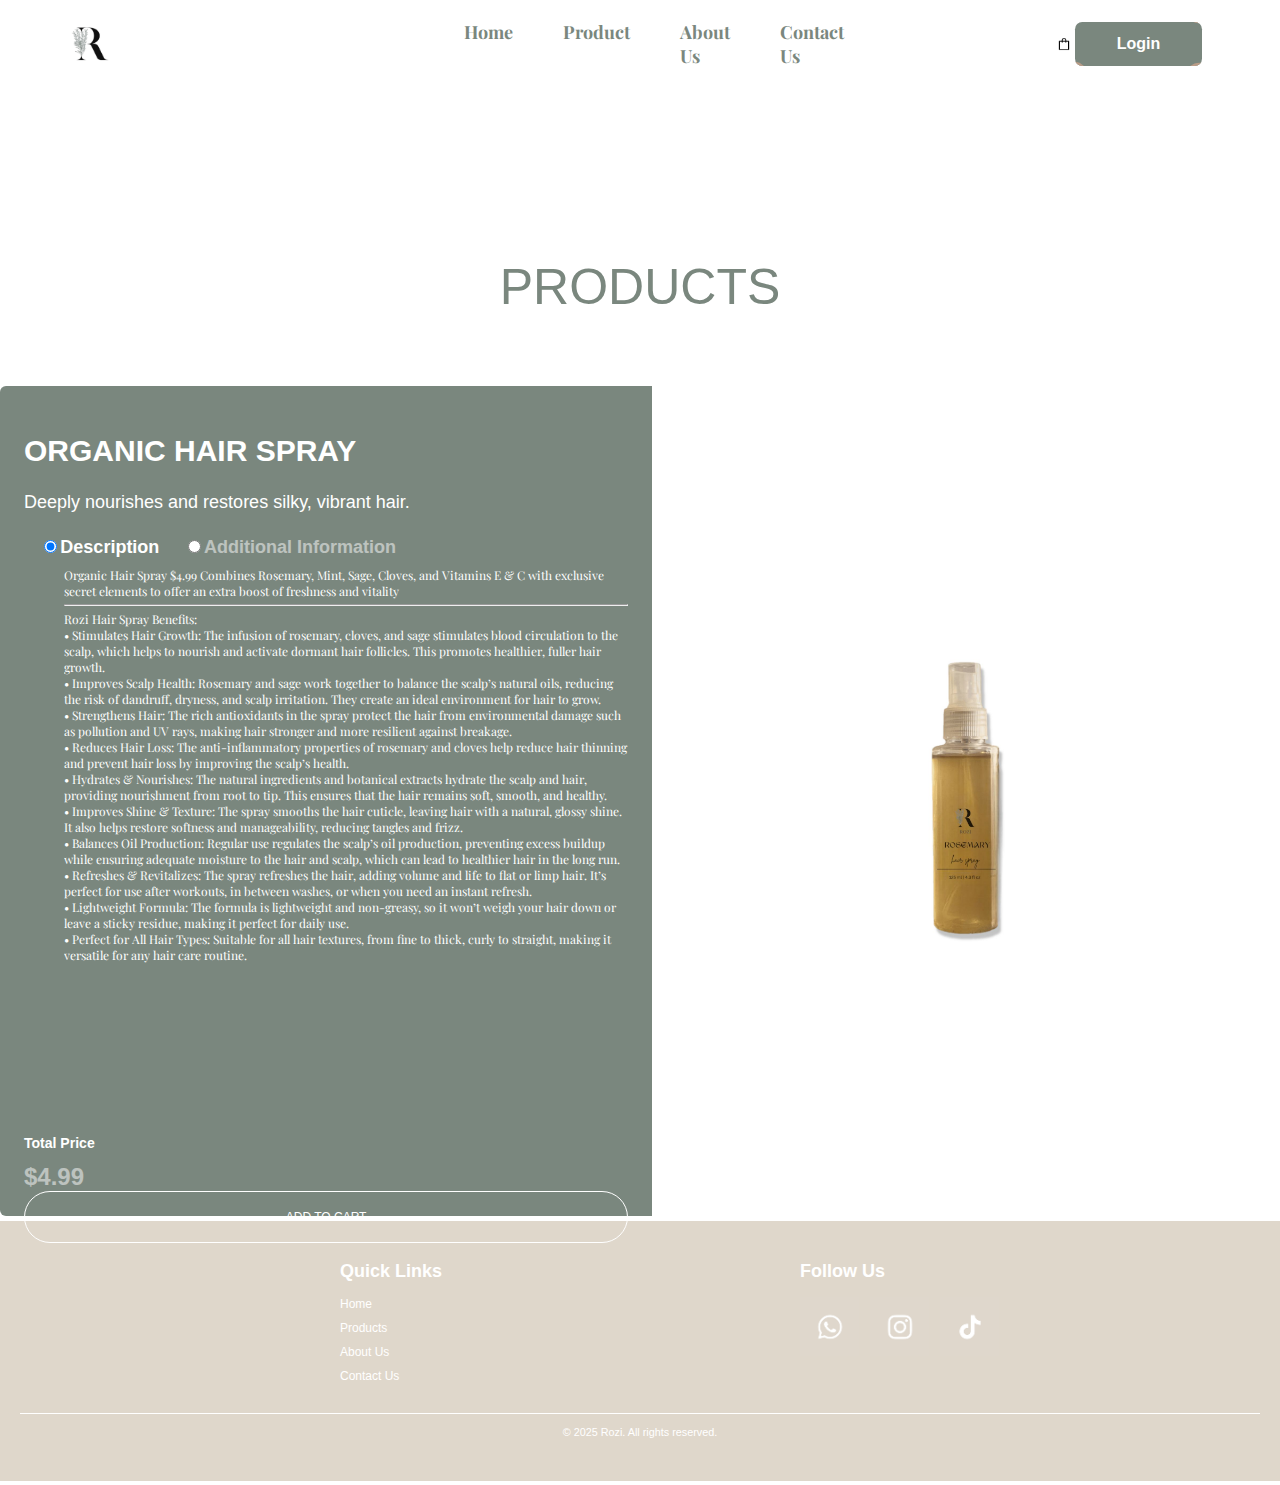
<file: sousproduct5.html>
<!DOCTYPE html>
<html>
  <head>
    <meta charset="UTF-8">
    <meta name="viewport" content="width=device-width, initial-scale=1.0">
    <link href="./sousproduct1.css" rel="stylesheet" />
    <link href="nav.css" rel="stylesheet" />
    <link href="foot.css" rel="stylesheet" />
    <link
      href="https://fonts.googleapis.com/css2?family=Playfair+Display:wght@400;700&display=swap"
      rel="stylesheet"
    />
    <link rel="icon" type="image/png" href="./img/favicon.png" />
    <title>products</title>
  </head>
  <body>
    <nav>
      <a href="./index.html" class="nav-brand">
        <img src="./img/IMG_8950.jpg" alt="Rozi Brand" class="brand-image" />
      </a>

      <div class="nav-middle me-auto mb-2 mb-lg-0">
        <a href="./index.html">Home</a>
        <a href="./product.html">Product</a>
        <a href="./about.html">About Us</a>
        <a href="./contactus.html">Contact Us</a>
      </div>

      <div class="carticon">
        <img src="./img/carticon.png" />
      </div>
      <div class="nav-buttons">
        <button>
          <span class="circle1"></span>
          <span class="circle2"></span>
          <span class="circle3"></span>
          <span class="circle4"></span>
          <span class="circle5"></span>
          <span class="text"> <a href="./login.html">Login</a> </span>
        </button>
      </div>
    </nav>
    <div class="title4">PRODUCTS</div>
    <div class="wrapper">
      <div class="card">
        <div class="product-left">
          <div class="header">
            <h1>Organic Hair Spray</h1>
            <h2>Deeply nourishes and restores silky, vibrant hair.</h2>
          </div>
          <!--DESCRIPITON / DETAILS-->
          <div class="section-fluid" style="margin-left: 20px">
            <input
              class="desc-btn"
              type="radio"
              id="desc-1"
              name="desc-btn"
              checked
            />
            <label for="desc-1">Description</label>
            <input class="desc-btn" type="radio" id="desc-2" name="desc-btn" />
            <label for="desc-2">
              Additional Information    </label>
            <div class="section-fluid desc-sec accor-1">
              <p>
                Organic Hair Spray
                $4.99
                Combines Rosemary, Mint, Sage, Cloves, and Vitamins E & C with exclusive secret elements to offer an extra boost of freshness and vitality
              </p>
              <hr/>
              <p>
                Rozi Hair Spray Benefits: <p>• Stimulates Hair Growth: The infusion
                of rosemary, cloves, and sage stimulates blood circulation to
                the scalp, which helps to nourish and activate dormant hair
                follicles. This promotes healthier, fuller hair growth.</p><p> •
                Improves Scalp Health: Rosemary and sage work together to
                balance the scalp’s natural oils, reducing the risk of dandruff,
                dryness, and scalp irritation. They create an ideal environment
                for hair to grow. </p><p>• Strengthens Hair: The rich antioxidants in
                the spray protect the hair from environmental damage such as
                pollution and UV rays, making hair stronger and more resilient
                against breakage. </p><p>• Reduces Hair Loss: The anti-inflammatory
                properties of rosemary and cloves help reduce hair thinning and
                prevent hair loss by improving the scalp’s health. </p><p>• Hydrates &
                Nourishes: The natural ingredients and botanical extracts
                hydrate the scalp and hair, providing nourishment from root to
                tip. This ensures that the hair remains soft, smooth, and
                healthy.</p><p> • Improves Shine & Texture: The spray smooths the hair
                cuticle, leaving hair with a natural, glossy shine. It also
                helps restore softness and manageability, reducing tangles and
                frizz. </p><p>• Balances Oil Production: Regular use regulates the
                scalp’s oil production, preventing excess buildup while ensuring
                adequate moisture to the hair and scalp, which can lead to
                healthier hair in the long run.</p><p> • Refreshes & Revitalizes: The
                spray refreshes the hair, adding volume and life to flat or limp
                hair. It’s perfect for use after workouts, in between washes, or
                when you need an instant refresh. </p><p>• Lightweight Formula: The
                formula is lightweight and non-greasy, so it won’t weigh your
                hair down or leave a sticky residue, making it perfect for daily
                use. </p><p>• Perfect for All Hair Types: Suitable for all hair
                textures, from fine to thick, curly to straight, making it
                versatile for any hair care routine.</p>
              </p>
            </div>
            <div
              class="section-fluid desc-sec accor-2"
              style="margin-top: 242px"
              ;
            >
              <div class="section-inline">
                <p>
                  Additional Information:
Volume: 125 ml - 4.3 fl. oz. 
Shelf Life: 2 months from the date of manufacture.
Certifications: Vegan - No GMOs - Cruelty Free
Storage Instructions: Store in a cool, dry place, away from direct sunlight, heat, and fire sources. Keep out of reach of children.
Safety Precautions:
<p>	•	For external use only.</p>
<p>	•	Avoid contact with eyes, nose, and mouth. In case of contact, rinse thoroughly with water.</p>
	<p>•	Discontinue use if irritation, dizziness, or discomfort occurs.</p>
	<p>•	Consult a healthcare professional if you are pregnant, nursing, or have sensitive skin.</p>
	<p>•	Keep away from fire or open flames, as the product is flammable.</p>
  
                </p>
                <hr/>
                <p>
                  How to use?
To use our rosemary hair spray effectively, start with clean, damp hair. Shake the bottle well and spritz the rosemary hair strengthening spray evenly onto your roots and scalp. Massage gently to stimulate circulation and ensure even distribution, then comb through your hair. Style as usual and for optimal results, incorporate this routine into your regular hair care regimen.
                </p>
                
              </div>
            </div>
          </div>
          <!--CHOOSE PRODUCT DETAILS-->
          <div class="product-details sous5">
            <!--PRODUCT TOTAL-->
            <div class="product-total">
              <h3>Total Price</h3>
              <p>$4.99</p>
            </div>
          </div>
          <!-- ADD TO CART BUTTON -->
          <div class="product-btns">
            <a href="./shop.html" class="product-add">Add To Cart</a>
          </div>
        </div>
        <div class="product-right">
          <img src="img/hairspray.jpg" alt="" />
        </div>
      </div>
    </div>

    <footer class="foot">
      <div class="foot-container">
        <div class="foot-links">
          <h2>Quick Links</h2>
          <ul>
            <li><a href="./index.html">Home</a></li>
            <li><a href="./product.html">Products</a></li>
            <li><a href="./about.html">About Us</a></li>
            <li><a href="./contactus.html">Contact Us</a></li>
          </ul>
        </div>

        <div class="foot-social">
          <h2>Follow Us</h2>
          <div class="social-icons">
            <a href="https://wa.me/message/LHVN4BTFRIOKA1"
              ><img src="./img/whatsapp.jpg" alt="Whatsapp"
            /></a>
            <a href="https://www.instagram.com/rozie.lb?igsh=OGpodmRhM3U3MzZt"
              ><img src="./img/insta.jpg" alt="Instagram"
            /></a>
            <a href="https://www.tiktok.com/@rozie.lb?_t=ZS-8sjls6GoBTc&_r=1"
              ><img src="./img/tiktok.jpg" alt="TikTok"
            /></a>
          </div>
        </div>
      </div>
      <div class="foot-bottom">
        <p>© 2025 Rozi. All rights reserved.</p>
      </div>
    </footer>
  </body>
</html>
</file>
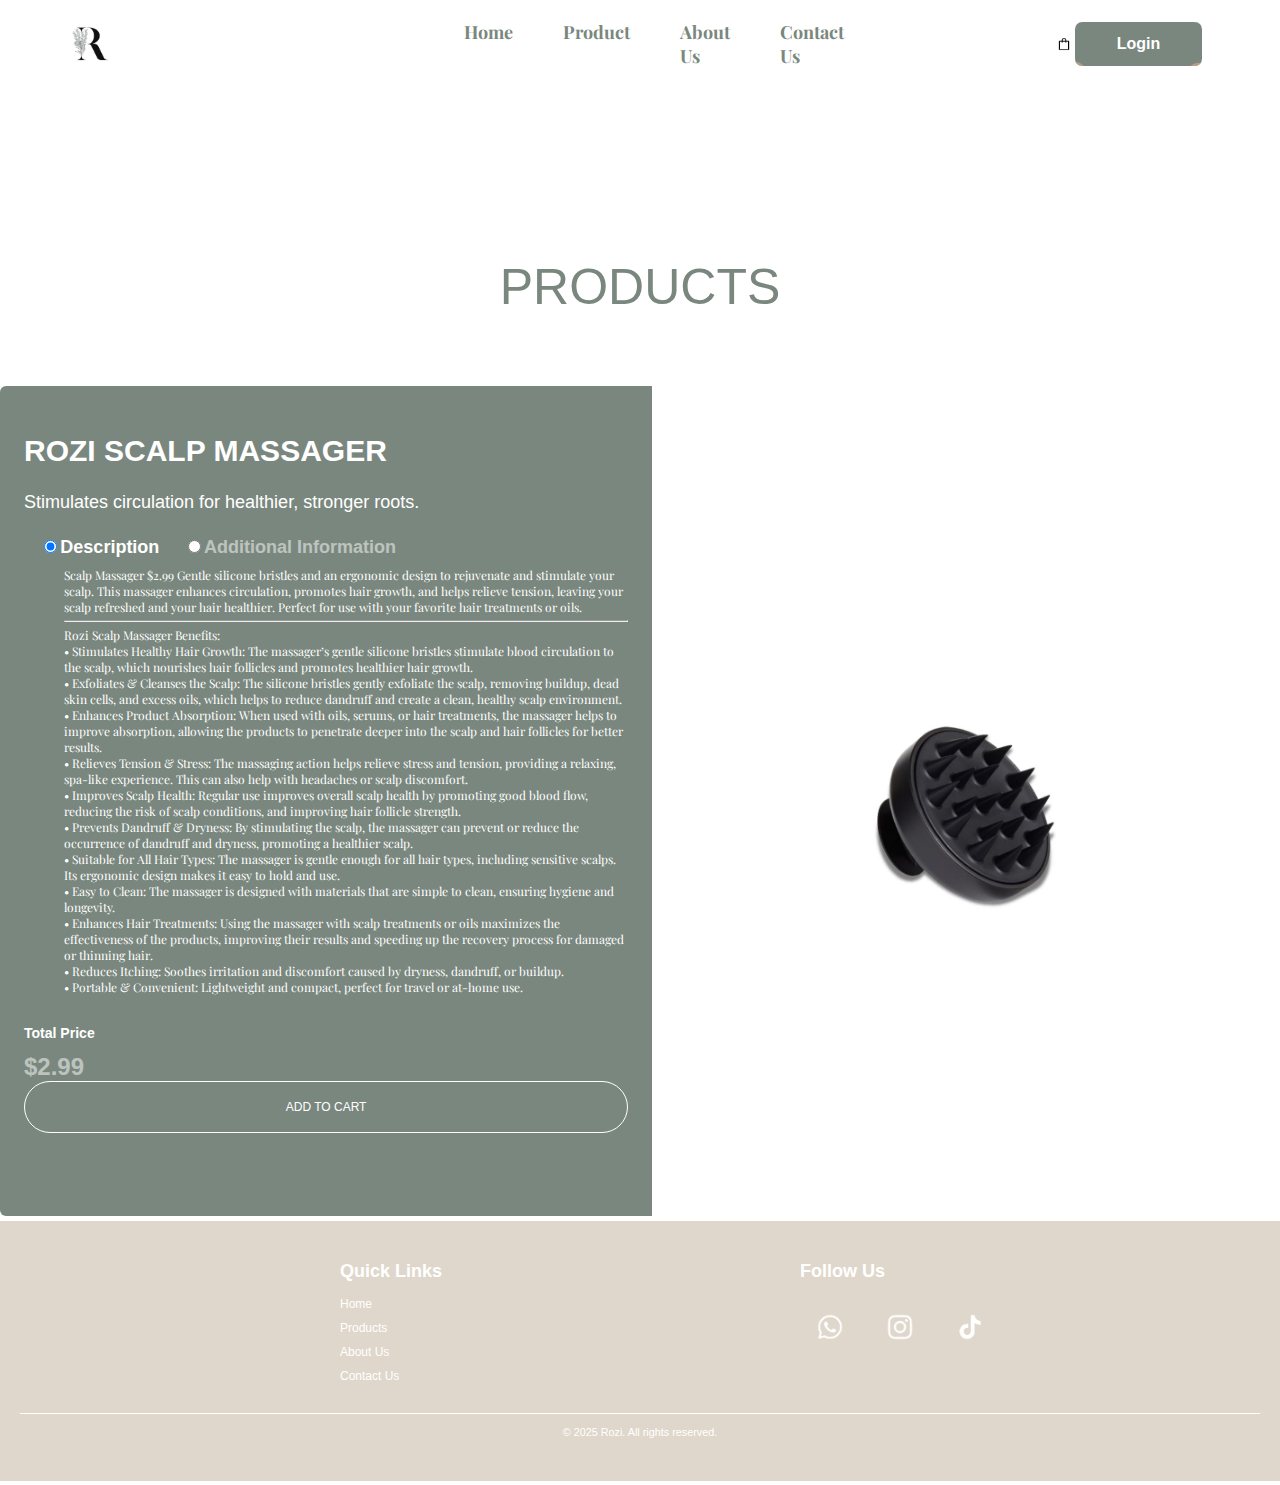
<file: sousproduct6.html>
<!DOCTYPE html>
<html>
  <head>  <meta charset="UTF-8">
    <meta name="viewport" content="width=device-width, initial-scale=1.0">
    <link href="./sousproduct1.css" rel="stylesheet" />
    <link href="nav.css" rel="stylesheet" />
    <link href="foot.css" rel="stylesheet" />
    <link
      href="https://fonts.googleapis.com/css2?family=Playfair+Display:wght@400;700&display=swap"
      rel="stylesheet"
    />
    <link rel="icon" type="image/png" href="./img/favicon.png" />
    <title>products</title>
  </head>
  <body>
    <nav>
      <a href="./index.html" class="nav-brand">
        <img src="./img/IMG_8950.jpg" alt="Rozi Brand" class="brand-image" />
      </a>

      <div class="nav-middle me-auto mb-2 mb-lg-0">
        <a href="./index.html">Home</a>
        <a href="./product.html">Product</a>
        <a href="./about.html">About Us</a>
        <a href="./contactus.html">Contact Us</a>
      </div>

      <div class="carticon">
        <img src="./img/carticon.png" />
      </div>
      <div class="nav-buttons">
        <button>
          <span class="circle1"></span>
          <span class="circle2"></span>
          <span class="circle3"></span>
          <span class="circle4"></span>
          <span class="circle5"></span>
          <span class="text"> <a href="./login.html">Login</a> </span>
        </button>
      </div>
    </nav>
    <div class="title4">PRODUCTS</div>
    <div class="wrapper">
      <div class="card">
        <div class="product-left">
          <div class="header">
            <h1>Rozi Scalp Massager</h1>
            <h2>Stimulates circulation for healthier, stronger roots.</h2>
          </div>
          <!--DESCRIPITON / DETAILS-->
          <div class="section-fluid" style="margin-left: 20px">
            <input
              class="desc-btn"
              type="radio"
              id="desc-1"
              name="desc-btn"
              checked
            />
            <label for="desc-1">Description</label>
            <input class="desc-btn" type="radio" id="desc-2" name="desc-btn" />
            <label for="desc-2">
              Additional Information
            </label>
            <div class="section-fluid desc-sec accor-1">
              <p>
                Scalp Massager $2.99 Gentle silicone bristles and an ergonomic
                design to rejuvenate and stimulate your scalp. This massager
                enhances circulation, promotes hair growth, and helps relieve
                tension, leaving your scalp refreshed and your hair healthier.
                Perfect for use with your favorite hair treatments or oils.
              </p>
              <hr />
              <p>
                Rozi Scalp Massager Benefits: <p>• Stimulates Healthy Hair Growth:
                The massager’s gentle silicone bristles stimulate blood
                circulation to the scalp, which nourishes hair follicles and
                promotes healthier hair growth. </p><p>• Exfoliates & Cleanses the
                Scalp: The silicone bristles gently exfoliate the scalp,
                removing buildup, dead skin cells, and excess oils, which helps
                to reduce dandruff and create a clean, healthy scalp
                environment.</p><p> • Enhances Product Absorption: When used with oils,
                serums, or hair treatments, the massager helps to improve
                absorption, allowing the products to penetrate deeper into the
                scalp and hair follicles for better results.</p><p> • Relieves Tension
                & Stress: The massaging action helps relieve stress and tension,
                providing a relaxing, spa-like experience. This can also help
                with headaches or scalp discomfort.</p><p> • Improves Scalp Health:
                Regular use improves overall scalp health by promoting good
                blood flow, reducing the risk of scalp conditions, and improving
                hair follicle strength. </p><p>• Prevents Dandruff & Dryness: By
                stimulating the scalp, the massager can prevent or reduce the
                occurrence of dandruff and dryness, promoting a healthier scalp.
            </p><p>    • Suitable for All Hair Types: The massager is gentle enough for
                all hair types, including sensitive scalps. Its ergonomic design
                makes it easy to hold and use.</p><p> • Easy to Clean: The massager is
                designed with materials that are simple to clean, ensuring
                hygiene and longevity. </p><p>• Enhances Hair Treatments: Using the
                massager with scalp treatments or oils maximizes the
                effectiveness of the products, improving their results and
                speeding up the recovery process for damaged or thinning hair.</p><p> •
                Reduces Itching: Soothes irritation and discomfort caused by
                dryness, dandruff, or buildup.</p><p> • Portable & Convenient:
                Lightweight and compact, perfect for travel or at-home use.
              </p></p>
            </div>
            <div
              class="section-fluid desc-sec accor-2"
              style="margin-top: 242px"
              ;
            >
              <div class="section-inline">
                <p>
                  Additional Information:
                  Material: High-quality, durable silicone bristles with an ergonomic handle for comfortable grip.
                  Size: Compact and lightweight for easy use and storage.
                  Available Colors: Black, White, Green, Blue, Yellow, Red, Pink, Purple
                  Safety Precautions:
                  <p>  •	Avoid pressing too hard to prevent irritation or discomfort.</p>
                   <p> •	Clean the scalp massager after each use with warm water and mild soap.</p>
                    <p>•	Do not use on broken, irritated, or sensitive skin without consulting a healthcare professional.</p>
                </p>
                <hr/>
                <p>
                  How to use?
Use on a dry scalp or with your favorite shampoo, oil, or treatment. Gently press the bristles against your scalp and move in circular motions. Use for 5–10 minutes to promote relaxation and improve scalp circulation. Suitable for all hair types and textures.
                </p>
              </div>
            </div>
          </div>
          <!--CHOOSE PRODUCT DETAILS-->
          <div class="product-details">
            <!--PRODUCT TOTAL-->
            <div class="product-total">
              <h3>Total Price</h3>
              <p>$2.99</p>
            </div>
          </div>
          <!-- ADD TO CART BUTTON -->
          <div class="product-btns">
            <a href="./shop.html" class="product-add">Add To Cart</a>
          </div>
        </div>
        <div class="product-right">
          <img src="img/sclapemassager.jpg" alt="" />
        </div>
      </div>
    </div>

    <footer class="foot">
      <div class="foot-container">
        <div class="foot-links">
          <h2>Quick Links</h2>
          <ul>
            <li><a href="./index.html">Home</a></li>
            <li><a href="./product.html">Products</a></li>
            <li><a href="./about.html">About Us</a></li>
            <li><a href="./contactus.html">Contact Us</a></li>
          </ul>
      
        </div>

        <div class="foot-social">
          <h2>Follow Us</h2>
          <div class="social-icons">
            <a href="https://wa.me/message/LHVN4BTFRIOKA1"
              ><img src="./img/whatsapp.jpg" alt="Whatsapp"
            /></a>
            <a href="https://www.instagram.com/rozie.lb?igsh=OGpodmRhM3U3MzZt"
              ><img src="./img/insta.jpg" alt="Instagram"
            /></a>
            <a href="https://www.tiktok.com/@rozie.lb?_t=ZS-8sjls6GoBTc&_r=1"
              ><img src="./img/tiktok.jpg" alt="TikTok"
            /></a>
          </div>
        </div>
      </div>
      <div class="foot-bottom">
        <p>© 2025 Rozi. All rights reserved.</p>
      </div>
    </footer>
  </body>
</html>
</file>
<file: styles.css>
body .home {
  height: 300vh;

  background-color: #fff;
  font-family: Arial, sans-serif;
  margin: 0;
  display: flex;
  flex-direction: column;
  justify-content: flex-start;
}
.text-image-container {
  display: flex;
  align-items: center;
  padding: 40px 20px;
  gap: 20px;
}
.text-container {
  display: flex;
  flex-direction: column;
  align-items: center;
  text-align: center;
}

.text-container p {
  font-size: 18px;
  line-height: 1.6;
  color: #333;
}

.image-container {
  flex: 1;
  display: flex;
}

.product-image {
  width: 100%;
  height: auto;
  object-fit: cover;
  max-width: 500px;
}

.video2-container {
  flex: 1;
  display: flex;
  height: 70dvh;
  padding-left: 100px;
}
.text-video1-container {
  display: flex;
  align-items: center;
  padding: 40px 20px;
  gap: 20px;
  background-color: #f1ebdf;
}
.text1 {
  width: 50%;
  margin-right: 150px;
  margin-top: 0px;
  line-height: 1.6;
  padding: 20px;
  line-height: 1.6;
  color: #7a877e;
  font-family: "Darker Grotesque", sans-serif;
  font-size: 20px;
}
.video1-container {
  width: 50%;
  height: 70dvh;
  display: flex;
  flex: 1;
  padding-left: 100px;
}
.text-video2-container {
  display: flex;
  align-items: center;
  padding: 40px 20px;
  gap: 20px;
  background-color: #f1ebdf;
}
.text2 {
  width: 50%;
  margin-top: 0px;
  margin-left: 15%;
  text-align: left;
  line-height: 1.6;
  padding: 20px;
  color: #7a877e;
  font-family: "Darker Grotesque", sans-serif;
  font-size: 20px;
}

.title {
  font-family: "Playfair Display", serif;
  color: #bb9c87;
  font-size: 30px;
}

.sale-container {
  background: linear-gradient(to bottom right, #dfd7cb, #bb9c87);
  padding: 1.5rem;
  border-radius: 1rem;
  width: 100%;
  max-width: 40rem;
  margin: 2rem auto;
  color: white;
  display: flex;
  align-items: center;
  justify-content: space-between;
  margin-top: 200px;
  margin-bottom: 200px;
}

.sale-content {
  display: flex;
  flex-direction: column;
  gap: 1.5rem;
}

.sale-subtitle {
  color: #f5f5f5;
  font-size: 1rem;
}

.sale-title {
  color: white;
  font-size: 2rem;
  font-weight: bold;
}

.sale-button {
  display: flex;
  align-items: center;
  gap: 0.5rem;
  background-color: white;
  color: #7a877e;
  padding: 0.5rem 1rem;
  border-radius: 0.5rem;
  border: none;
  cursor: pointer;
  transition: background-color 0.3s ease, transform 0.2s ease;
}

.sale-button:hover {
  background-color: #f5f5f5;
}

.button-icon {
  transition: transform 0.2s ease;
  fill: currentColor;
}

.sale-button:hover .button-icon {
  transform: translateX(0.25rem);
}
/* 📱 Phones (max-width: 576px) */
@media (max-width: 576px) {
  .text-image-container {
    flex-direction: column;
    text-align: center;
    padding: 20px;
  }

  .text-container {
    width: 100%;
    text-align: center;
  }

  .image-container {
    width: 100%;
    justify-content: center;
  }

  .product-image {
    max-width: 80%;
  }

  .text-video1-container,
  .text-video2-container {
    flex-direction: column;
    text-align: center;
    padding: 20px;
  }

  .video1-container,
  .video2-container {
    width: 100%;
    padding-left: 0;
    height: auto;
  }

  .text1,
  .text2 {
    width: 100%;
    margin: 0;
    padding: 15px;
  }

  .sale-container {
    width: 90%;
    text-align: center;
  }

  .sale-content {
    align-items: center;
  }
}

/* 📲 iPads (min-width: 577px and max-width: 1024px) */
@media (min-width: 577px) and (max-width: 1024px) {
  .text-image-container {
    flex-direction: column;
    padding: 30px;
  }

  .text-container {
    width: 80%;
    text-align: center;
  }

  .image-container {
    width: 80%;
    justify-content: center;
  }

  .product-image {
    max-width: 60%;
  }

  .text-video1-container,
  .text-video2-container {
    flex-direction: column;
    text-align: center;
    padding: 30px;
  }

  .video1-container,
  .video2-container {
    width: 80%;
    padding-left: 0;
  }

  .text1,
  .text2 {
    width: 80%;
    margin: 0 auto;
  }

  .sale-container {
    width: 70%;
    text-align: center;
  }

  .sale-content {
    align-items: center;
  }
}
</file>
<file: nav.css>
nav {
    width: 97.8%;
    background-color: #fff;
    padding: 10px 20px;
    display: flex;
    justify-content: space-between;
    align-items: center;
    /* border-bottom: 2px solid #333;  */
  
  }
  
  .nav-brand {
    margin-left: 50px;
  }
  .brand-image {
    height: 50px;
    width: auto;
    display: block;
  }
  
  .nav-buttons {
    display: flex;
   padding-right: 30px ;
  }
  .nav-buttons a {
    color: #fff;
    text-decoration: none;
    font-size: 16px;
    font-weight: bold;
    padding: 10px 15px;
    /* background-color:#000;  */
    border-radius: 5px; 
    transition: background-color 0.3s ease;
  }
  
  /*.nav-buttons a:hover {*/
  /*background-color: gray; 
    }*/
  
  .text-container {
    width: 50%; 
    margin-top: 0px; 
    margin-left: 15%; 
    text-align: left; 
    line-height: 1.6; 
    padding: 20px;
    border-radius: 5px;
    
  }
  
  .text-container p {
    font-size: 25px; 
    color: #bb9c87;
    font-weight: bold; 
    word-wrap: break-word;
    font-family: "Playfair Display", serif;
    animation: rise 2s ease-in; /
  }
  
  @keyframes rise {
    from {
      opacity: 0;
      transform: translateY(20px); 
    }
    to {
      opacity: 1;
      transform: translateY(0); 
    }
  }
  
  .text-container {
    padding-left: 20px; 
    position: relative; 
    top: -20px; 
    animation: rise 2s ease-in;
  }
  
  
  .text-container {
    padding-left: 20px;
    position: relative;
    top: -20px; 
    animation: fadeIn 2s ease-in; 
  }
  
  
  .nav-middle {
    display: flex;
    justify-content: center; 
    gap: 20px; 
    font-family: "Playfair Display", serif;
    margin-left: 28%;
  }
  
  .nav-middle a {
    color: #7a877e; 
    text-decoration: none;
    font-size: 18px;
    font-weight: bold;
    padding: 10px 15px;
    border-radius: 5px;
    transition: color 0.3s ease;

  }
  
  .nav-middle a:hover {
    color: #dfd7cb;}
  ::selection {
    background-color: gray;
  }
  
  .container {
    margin: 0 auto;
    display: flex;
    justify-content: center;
    align-items: center;
  }
  
  .form {
    width: 400px;
    height: 400px;
    background-image: linear-gradient(to bottom,#7a877e , #7a877e);
    display: flex;
    align-items: center;
    flex-direction: column;
    border-radius: 0.5rem;
margin: 5%;
    
  }
  
  .title {
    color: #bb9c87;
    margin: 3rem 0;
    font-size: 2rem;
  }
  
  .input {
    margin: 0.5rem 0;
    padding: 1rem 0.5rem;
    width: 20rem;
    background-color: inherit;
    color: wheat;
    border: none;
    outline: none;
    border-bottom: 1px solid wheat;
    transition: all 400ms;
  }
  .input:hover {
    background-color: #424242;
    border: none;
    border-radius: 0.5rem;
  }
  .btn {
    height: 3rem;
    width: 20rem;
    margin-top: 3rem;
    background-color: wheat;
    border-radius: 0.5rem;
    border: none;
    font-size: 1.2rem;
    transition: all 400ms;
    cursor: pointer;
    box-shadow: 0 0 10px antiquewhite, 0 0 10px antiquewhite;
  }
  .btn:hover {
    background-color: antiquewhite;
    box-shadow: none;
  }
  .container {
    margin-top: 3%;
  }
  
  button {
    font-family: Arial, Helvetica, sans-serif;
    font-weight: bold;
    color: white;
    background-color: #7a877e;
    padding: 1em 2em;
    border: none;
    border-radius: 0.6rem;
    position: relative;
    cursor: pointer;
    overflow: hidden;
  }
  
  button span:not(:nth-child(6)) {
    position: absolute;
    left: 50%;
    top: 50%;
    transform: translate(-50%, -50%);
    height: 30px;
    width: 30px;
    background-color: #bb9c87;
    border-radius: 50%;
    transition: 0.6s ease;
  }
  
  button span:nth-child(6) {
    position: relative;
  }
  
  button span:nth-child(1) {
    transform: translate(-3.3em, -4em);
  }
  
  button span:nth-child(2) {
    transform: translate(-6em, 1.3em);
  }
  
  button span:nth-child(3) {
    transform: translate(-0.2em, 1.8em);
  }
  
  button span:nth-child(4) {
    transform: translate(3.5em, 1.4em);
  }
  
  button span:nth-child(5) {
    transform: translate(3.5em, -3.8em);
  }
  
  button:hover span:not(:nth-child(6)) {
    transform: translate(-50%, -50%) scale(4);
    transition: 1.5s ease;
  }
  
  .b {
    padding: 12.5px 20px;
    border: 0;
    border-radius: 100px;
    background-color: #bb9c87;
    color: #ffffff;
    font-weight: Bold;
    transition: all 0.5s;
    -webkit-transition: all 0.5s;
    margin-top: 30px;
  }
  
  .b:hover {
    background-color: #7a877e;
    box-shadow: 0 0 20px #bb9c87;
    transform: scale(1.1);
  }
  
  .b:active {
    background-color: #dfd7cb;
    transition: all 0.25s;
    -webkit-transition: all 0.25s;
    box-shadow: none;
    transform: scale(0.98);
  }
  .carticon img
{
  width: 10%;
  margin-left: 90%;
}
.login
{
  background-image: url(./img/producte.jpg);
margin-top: -3%;
}
/* For tablets and phones */
@media (max-width: 768px) {
  nav {
    flex-direction: column;
    align-items: flex-start;
    position: relative;
  }

  .menu-icon {
    display: block;
    cursor: pointer;
    font-size: 24px;
    margin-left: 20px;
  }

  .nav-middle {
    display: none;
    flex-direction: column;
    align-items: flex-start;
    width: 100%;
  }

  .nav-middle a {
    padding: 10px 20px;
    width: 100%;
    text-align: left;
  }

  .nav-middle.show {
    display: flex;
  }

  .nav-buttons {
    padding-right: 0;
    width: auto;
    display: flex;
    justify-content: flex-end;
    order: 1;
    position: absolute;
    top: 10px;
    right: 10px;
  }

  .carticon {
    margin-left: 0;
    width: auto;
    display: flex;
    justify-content: flex-end;
    order: 2;
    position: absolute;
    top: 10px;
    right: 60px; /* Adjust this value to position the cart icon next to the login button */
    padding-right: 40%; /* Add padding to the right */
  }

  .carticon img {
    width: 50px; /* Adjust size as needed */
  }

  .nav-brand {
    margin-left: 0;
  }

  .brand-image {
    height: 40px; /* Adjust size as needed */
  }
}

/* Hide menu icon on larger screens */
@media (min-width: 769px) {
  .menu-icon {
    display: none;
  }

  .nav-middle {
    display: flex !important;
  }

  .nav-buttons {
    position: static;
    width: auto;
    display: flex;
    justify-content: flex-end;
  }

  .carticon {
    position: static;
    width: auto;
    display: flex;
    justify-content: flex-end;

  }
}
</file>
<file: foot.css>
.foot {
  background-color: #dfd7cb;
  color: #fff;
  padding: 40px 20px;
  font-family: "Arial", sans-serif;
}

.foot-container {
  display: flex;
  flex-wrap: wrap;
  justify-content: space-between;
  gap: 20px;
  max-width: 1200px;
  margin: 0 auto;
}

.foot-about,
.foot-links,
.foot-social {
  flex: 1;
  min-width: 250px;
}
.foot-about {
  margin-right: 100px;
}
.foot h2 {
  font-size: 1.5rem;
  margin-bottom: 15px;
}

.foot p {
  line-height: 1.6;
  font-size: 0.9rem;
}

.foot-links ul {
  list-style: none;
  padding: 0;
}

.foot-links ul li {
  margin-bottom: 10px;
}

.foot-links ul li a {
  color: #fff;
  text-decoration: none;
  transition: color 0.3s ease;
}

.foot-links ul li a:hover {
  color: #f1ebdf;
}

.foot-social .social-icons {
  display: flex;
  gap: 10px;
}

.foot-social .social-icons a img {
  width: 60px;
  height: 60px;
  transition: transform 0.3s ease;
}

.foot-social .social-icons a:hover img {
  transform: scale(1.1);
}

.foot-bottom {
  text-align: center;
  margin-top: 20px;
  font-size: 0.8rem;
  border-top: 1px solid white;
  padding-top: 10px;
}
.foot-links {
  padding-left: 300px;
}

/* 📱 Phones (max-width: 576px) */
@media (max-width: 576px) {
  .foot-container {
    flex-direction: column;
    align-items: center;
    text-align: center;
  }

  .foot-about,
  .foot-links,
  .foot-social {
    min-width: 100%;
    margin-right: 0;
    padding: 0;
  }

  .foot-links {
    padding-left: 0;
  }

  .foot-social .social-icons a img {
    width: 40px;
    height: 40px;
  }

  .foot-bottom {
    font-size: 0.7rem;
  }
}

/* 📲 For iPads (min-width: 577px and max-width: 1024px) */
@media (min-width: 577px) and (max-width: 1024px) {
  .foot-container {
    flex-direction: row;
    align-items: flex-start;
  }

  .foot-about,
  .foot-links,
  .foot-social {
    min-width: 30%;
  }

  .foot-about {
    margin-right: 50px;
  }

  .foot-links {
    padding-left: 100px;
  }

  .foot-social .social-icons a img {
    width: 50px;
    height: 50px;
  }

  .foot-bottom {
    font-size: 0.75rem;
  }
}
</file>
<file: about.css>
body {
  height: 190vh;
  background-color: #f1ebdf;
  font-family: Arial, sans-serif;
  margin: 0;
  display: flex;
  flex-direction: column;
  justify-content: flex-start;
  background-image: url(./img/producte.jpg);
}
.title2 {
  text-align: center;
  margin-top: 170px;
  font-family: "Segoe UI Black", sans-serif;
  color: #7a877e;
  font-size: 50px;
}
.text5 {
  width: 70%;
  padding-top: 50px;
  font-family: "Playfair Display", serif;
  color: #7a877e;
  font-size: 21.5px;
  line-height: 1.7;
  padding-left: 250px;
}
.image12 {
  gap: 3px;
  display: flex;
}
.image12 img {
  height: 700px;
  margin-left: 150px;
  margin-top: 100px;
}
.about foote r {
  margin-top: 200px;
}
</file>
<file: contactus.css>
body {
  height: 100vh;
  background-color: #f1ebdf;
  font-family: Arial, sans-serif;
  margin: 0;
  display: flex;
  flex-direction: column;
  justify-content: flex-start;
  background-image: url(./img/producte.jpg);
}
.title3 {
  text-align: center;
  margin-top: 170px;
  font-family: "Segoe UI Black", sans-serif;
  color: #7a877e;
  font-size: 50px;
}
.feed-form {
  margin-top: 50px;
  display: flex;
  flex-direction: column;
  width: 300px;
  font-family: Arial, sans-serif;
  font-size: 14px;
}

.feed-form input,
.feed-form textarea {
  height: 54px;
  border-radius: 5px;
  background: white;
  margin-bottom: 15px;
  border: none;
  padding: 0 20px;
  font-weight: 300;
  font-size: 14px;
  font-family: inherit;
  color: #4b4b4b;
}

.feed-form textarea {
  height: 100px;
  resize: none;
  padding: 10px 20px;
}
.feed-form input::placeholder,
.feed-form textarea::placeholder {
  color: #999;
}

.button_submit:hover,
.feed-form input:hover,
.feed-form textarea:hover {
  transform: scale(1.009);
  box-shadow: 0px 0px 3px 0px #212529;
}

.button_submit {
  width: 100%;
  height: 54px;
  font-size: 14px;
  font-family: inherit;
  font-weight: 500;
  color: white;
  background: #7a877e;
  border-radius: 5px;
  border: none;
  text-transform: uppercase;
}
.foot {
  margin-top: 50px;
}
.section_form {
  justify-content: center;
  align-items: center;
  display: flex;
}
@media (max-width: 768px) {
  /* Adjust title */
  .title3 {
    font-size: 35px;
    margin-top: 120px;
  }

  /* Adjust form width */
  .feed-form {
    width: 80%;
  }

  /* Adjust input fields */
  .feed-form input,
  .feed-form textarea {
    height: 48px;
    font-size: 16px;
  }

  /* Adjust button */
  .button_submit {
    height: 48px;
    font-size: 16px;
  }

  /* Adjust form margin */
  .feed-form {
    margin-top: 30px;
  }

  /* Adjust footer margin */
  .foot {
    margin-top: 30px;
  }
}

/* Media Query for iPads */
@media (max-width: 1024px) {
  /* Adjust title */
  .title3 {
    font-size: 40px;
    margin-top: 150px;
  }

  /* Adjust form width */
  .feed-form {
    width: 60%;
  }

  /* Adjust input fields */
  .feed-form input,
  .feed-form textarea {
    height: 52px;
    font-size: 15px;
  }

  /* Adjust button */
  .button_submit {
    height: 52px;
    font-size: 15px;
  }

  /* Adjust form margin */
  .feed-form {
    margin-top: 40px;
  }

  /* Adjust footer margin */
  .foot {
    margin-top: 40px;
  }
}
</file>
<file: product.css>
body {
  height: 100vh;
  background-color: #fff;
  font-family: Arial, sans-serif;
  margin: 0;
  display: flex;
  flex-direction: column;
  justify-content: flex-start;
  background-image: url(./img/producte.jpg);
}
.title3 {
  text-align: center;
  margin-top: 170px;
  font-family: "Segoe UI Black", sans-serif;
  color: #7a877e;
  font-size: 50px;
}

.prorow1 {
  display: flex;
  gap: 20px;
  margin-top: 200px;
  margin-left: 50px;
}

.card {
  width: 300px;
  height: 457px;
  padding: 0.8em;
  background: #f5f5f5;
  position: relative;
  overflow: visible;
  box-shadow: 0 1px 3px rgba(0, 0, 0, 0.12), 0 1px 2px rgba(0, 0, 0, 0.24);
  margin-left: 71.5px;
}

.card-img {
  background-color: #ffcaa6;
  height: 63%;
  width: 100%;
  border-radius: 0.5rem;
  transition: 0.3s ease;
}

.card-info {
  padding-top: 5%;
}

svg {
  width: 20px;
  height: 20px;
}

.card-footer {
  width: 100%;
  display: flex;
  justify-content: space-between;
  align-items: center;
  padding-top: 10px;
  border-top: 1px solid #ddd;
}

.text-title {
  font-weight: 900;
  font-size: 1.2em;
  line-height: 1.5;
}

.text-body {
  font-size: 0.9em;
  padding-bottom: 10px;
}

.card-button {
  border: 1px solid #252525;
  display: flex;
  padding: 0.3em;
  cursor: pointer;
  border-radius: 50px;
  transition: 0.3s ease-in-out;
}

.card-img:hover {
  transform: translateY(-25%);
  box-shadow: rgba(226, 196, 63, 0.25) 0px 13px 47px -5px,
    rgba(180, 71, 71, 0.3) 0px 8px 16px -8px;
}
.card-button:hover {
  border: 1px solid #dfd7cb;
  background-color: #dfd7cb;
}

.card img.img1 {
  background-color: #ffcaa6;
  height: 100%;
  width: 100%;
  border-radius: 0.5rem;
  transition: 0.3s ease;
  background-image: url("./img/shampo1.jpg");
  background-size: cover;
  background-position: center;
}
.card img.img2 {
  background-color: #ffcaa6;
  height: 100%;
  width: 100%;
  border-radius: 0.5rem;
  transition: 0.3s ease;
  background-image: url("./img/shampo2.jpg");
  background-size: cover;
  background-position: center;
}
.card img.img3 {
  background-color: #ffcaa6;
  height: 100%;
  width: 100%;
  border-radius: 0.5rem;
  transition: 0.3s ease;
  background-image: url("./img/shampo3.jpg");
  background-size: cover;
  background-position: center;
}
.card img.img4 {
  background-color: #ffcaa6;
  height: 100%;
  width: 100%;
  border-radius: 0.5rem;
  transition: 0.3s ease;
  background-image: url("./img/serum.jpg");
  background-size: cover;
  background-position: center;
}

.prorow2 {
  display: flex;
  gap: 20px;
  margin-top: 200px;
  margin-left: 50px;
}
.card img.img5 {
  background-color: #ffcaa6;
  height: 100%;
  width: 100%;
  border-radius: 0.5rem;
  transition: 0.3s ease;
  background-image: url("./img/hairmask.jpg");
  background-size: cover;
  background-position: center;
}
.card img.img6 {
  background-color: #ffcaa6;
  height: 100%;
  width: 100%;
  border-radius: 0.5rem;
  transition: 0.3s ease;
  background-image: url("./img/hairspray.jpg");
  background-size: cover;
  background-position: center;
}
.card img.img7 {
  background-color: #ffcaa6;
  height: 100%;
  width: 100%;
  border-radius: 0.5rem;
  transition: 0.3s ease;
  background-image: url("./img/sclapemassager.jpg");
  background-size: cover;
  background-position: center;
}
.footpro {
  margin-top: 50px;
}

.btn-conteiner {
  display: flex;
  justify-content: center;
  --color-text: #dfd7cb;
  --color-background: black;
  --color-outline: #dfd7cb;
  --color-shadow: #00000080;
}

.btn-content {
  display: flex;
  align-items: center;
  padding: 0px 3px;
  text-decoration: none;
  font-family: "Poppins", sans-serif;
  font-size: 25px;
  color: var(--color-text);
  background: var(--color-background);
  transition: 1s;
  border-radius: 100px;
  box-shadow: 0 0 0.2em 0 var(--color-background);
}

.btn-content:hover,
.btn-content:focus {
  transition: 0.5s;
  -webkit-animation: btn-content 1s;
  animation: btn-content 1s;
  outline: 0.1em solid transparent;
  outline-offset: 0.2em;
  box-shadow: 0 0 0.4em 0 var(--color-background);
}

.btn-content .icon-arrow {
  transition: 0.5s;
  margin-right: 0px;
  transform: scale(0.6);
}

.btn-content:hover .icon-arrow {
  transition: 0.5s;
  margin-right: 25px;
}

.icon-arrow {
  width: 20px;
  margin-left: 15px;
  position: relative;
  top: 6%;
}

#arrow-icon-one {
  transition: 0.4s;
  transform: translateX(-60%);
}

#arrow-icon-two {
  transition: 0.5s;
  transform: translateX(-30%);
}

.btn-content:hover #arrow-icon-three {
  animation: color_anim 1s infinite 0.2s;
}

.btn-content:hover #arrow-icon-one {
  transform: translateX(0%);
  animation: color_anim 1s infinite 0.6s;
}

.btn-content:hover #arrow-icon-two {
  transform: translateX(0%);
  animation: color_anim 1s infinite 0.4s;
}

/* SVG animations */
@keyframes color_anim {
  0% {
    fill: white;
  }

  50% {
    fill: var(--color-background);
  }

  100% {
    fill: #dfd7cb;
  }
}

/* Button animations */
@-webkit-keyframes btn-content {
  0% {
    outline: 0.2em solid var(--color-background);
    outline-offset: 0;
  }
}

@keyframes btn-content {
  0% {
    outline: 0.2em solid var(--color-background);
    outline-offset: 0;
  }
}
</file>
<file: shop.css>
@import url("https://fonts.googleapis.com/css?family=Quicksand:400,700");
*,
::before,
::after {
  box-sizing: border-box;
}
.title4 {
  text-align: center;
  margin: 7%;
  font-family: "Segoe UI Black", sans-serif;
  color: #7a877e;
  font-size: 50px;
}
body {
  font-family: "Quicksand", sans-serif;
  text-align: center;
  line-height: 1.5em;
  background-image: url(./img/producte.jpg);
}
hr {
  border: none;
  background: #e0e4cc;
  height: 1px;
  /*   width:60%;
  display:block;
  margin-left:0; */
}
.container {
  max-width: 100%;
  margin: 1em auto;

  padding: 30px;
  border-radius: 5px;
}
.productcont {
  display: flex;
}
.product {
  padding: 1em;
  border: 1px solid #e0e4cc;
  margin-right: 1em;
  border-radius: 5px;
}
.cart-container {
  border: 1px solid #e0e4cc;
  border-radius: 5px;
  margin-top: 1em;
  padding: 1em;
}
button,
input[type="submit"] {
  border: 1px solid #7a877e;
  color: #fff;
  background: #7a877e;
  padding: 0.6em 1em;
  font-size: 1em;
  line-height: 1;
  border-radius: 1.2em;
  transition: color 0.2s ease-in-out, background 0.2s ease-in-out,
    border-color 0.2s ease-in-out;
}
button:hover,
button:focus,
button:active,
input[type="submit"]:hover,
input[type="submit"]:focus,
input[type="submit"]:active {
  background: #a7dbd8;
  border-color: #69d2e7;
  color: #000;
  cursor: pointer;
}
table {
  margin-bottom: 1em;
  border-collapse: collapse;
}
table td,
table th {
  text-align: left;
  padding: 0.25em 1em;
  border-bottom: 1px solid #e0e4cc;
}
#carttotals {
  margin-right: 0;
  margin-left: auto;
}
.cart-buttons {
  width: auto;
  margin-right: 0;
  margin-left: auto;
  display: flex;
  justify-content: flex-end;
  padding: 1em 0;
}
#emptycart {
  margin-right: 1em;
}
table td:nth-last-child(1) {
  text-align: right;
}
.message {
  border-width: 1px 0px;
  border-style: solid;
  border-color: #7a877e;
  color: #7a877e;
  padding: 0.5em 0;
  margin: 1em 0;
}
img {
  width: 10rem;
  height: 10rem;
}
.arrowt {
  width: 48px;
  height: 48px;
  margin-right: 95%;
  margin-top: 2%;
}
/* For phones (width less than 768px) */
@media (max-width: 768px) {
  .title4 {
    font-size: 30px; /* Smaller font size for mobile screens */
    margin: 5%;
  }

  .productcont {
    flex-direction: column; /* Stack products vertically on small screens */
    align-items: center; /* Center align product cards */
  }

  .product {
    flex: 1 1 100%; /* Each product takes full width */
    margin-right: 0; /* Remove right margin */
    margin-bottom: 1rem; /* Space between products */
  }

  img {
    width: 8rem; /* Smaller images for better mobile viewing */
    height: 8rem;
  }

  .cart-container {
    padding: 1em;
    margin-top: 1em;
  }

  .arrowt {
    width: 40px;
    height: 40px;
    margin-right: 5%; /* Adjust arrow icon for smaller screens */
  }

  .cart-buttons {
    flex-direction: column; /* Stack the buttons vertically */
    align-items: center; /* Center align buttons */
  }

  button,
  input[type="submit"] {
    width: 100%; /* Make buttons full width on small screens */
    margin-top: 0.5em;
  }

  table td,
  table th {
    font-size: 14px; /* Smaller text for tables on mobile */
  }
}

/* For iPad or Tablets (width between 768px and 1024px) */
@media (min-width: 768px) and (max-width: 1024px) {
  .title4 {
    font-size: 40px; /* Adjust font size for tablet */
    margin: 6%;
  }

  .productcont {
    flex-wrap: wrap; /* Allow wrapping for tablet screens */
    justify-content: space-around; /* Evenly space products */
  }

  .product {
    flex: 1 1 45%; /* Two products per row on iPad */
    margin-right: 1rem;
    margin-bottom: 1rem;
  }

  img {
    width: 9rem; /* Slightly larger images on tablet */
    height: 9rem;
  }

  .cart-container {
    padding: 1.5em;
  }

  .arrowt {
    width: 45px;
    height: 45px;
    margin-right: 90%;
  }

  .cart-buttons {
    flex-direction: row; /* Horizontal buttons for iPad */
    justify-content: space-between;
  }

  button,
  input[type="submit"] {
    width: 48%; /* Make buttons take up less width for tablet */
    margin-top: 0;
  }

  table td,
  table th {
    font-size: 16px; /* Slightly larger text for iPad */
  }
}
</file>
<file: sousproduct1.css>
body {
  height: 165vh;

  background-color: #fff;
  font-family: Arial, sans-serif;
  margin: 0;
  display: flex;
  flex-direction: column;
  justify-content: flex-start;
}
.title4 {
  text-align: center;
  margin-top: 170px;
  font-family: "Segoe UI Black", sans-serif;
  color: #7a877e;
  font-size: 50px;
}
/* 
COLORS - SAND: #CCC5B9, DARK BROWN: #252422, BLUE: #577590
*/

@import url("https://fonts.googleapis.com/css?family=Roboto+Slab&display=swap");

* {
  padding: 0;
  margin: 0;
  box-sizing: border-box;
}

:root {
  --primary: #66534d;
  --secondary: #ccc5b9;
}

html {
  font-size: 12px;
  color: #fff;
}

.wrapper {
  height: 100vh;
  position: relative;

  width: 100%;
  padding-top: 70px;
}

.card {
  position: relative;
  display: flex;
  top: 50%;
  left: 50%;
  transform: translate(-50%, -50%);

  width: 100%;
  height: 100%;
}

.product-left {
  height: 100%;
  width: 100%;
  padding: 4rem 2rem;
  border-top-left-radius: 0.5rem;
  border-bottom-left-radius: 0.5rem;
  display: flex;
  flex-direction: column;
  background-color: #7a877e;
  color: #fff;
}

.product-right {
  background: #fff;
  height: auto;
  width: 100%;
  border-top-right-radius: 0.5rem;
  border-bottom-right-radius: 0.5rem;
  display: flex;
  justify-content: center;
  align-items: center;
}

.product-right img {
  height: 30rem;
}

.header h1 {
  text-transform: uppercase;
  margin: 0rem 0;
  font-size: 2.5rem;
}

/* Price */

.header h2 {
  margin: 2rem 0 2rem 0;
  font-weight: 300;
}

.btns-group {
  width: 100%;
  margin: 0 0 2rem 0;
}

.product-total {
  margin: 0rem 0 0rem 0;
  color: white;
}

.product-total p {
  font-weight: 700;
  font-size: 2rem;
  opacity: 0.5;
}

.product-total h3 {
  margin: 0 0 1rem 0;
}

.product-add {
  border: 1px solid #fff;
  width: 100%;
  padding: 1.5rem;
  border-radius: 5rem;
  transition: all 0.5s ease-out;
  margin-top: 0px;
}

.product-add:hover {
  background-color: #fff;
  color: #2e282a;
}
.product-details {
  margin-top: 0px;
}
.product-btns a {
  text-decoration: none;
  color: #fff;
  text-transform: uppercase;
  display: flex;
  align-items: center;
  justify-content: center;
}
.foot {
  margin-top: 5px;
}

.desc-btn:checked + label,
.desc-btn:not(:checked) + label {
  position: relative;
  transition: all 200ms linear;
  display: inline-block;
  border: none;
  cursor: pointer;
  color: #ffeba7;
  font-family: "Poppins", sans-serif;
  font-weight: 600;
  font-size: 18px;
  line-height: 1.2;
  color: #fff;
  margin-right: 25px;
  opacity: 0.5;
}
.desc-btn:checked + label {
  opacity: 1;
}
.desc-btn:not(:checked) + label:hover {
  opacity: 0.8;
}

.desc-sec {
  padding-top: 8px;
  padding-bottom: 30px;
  transition: all 250ms linear;
  opacity: 0;
  overflow: hidden;
  pointer-events: none;
  transform: translateY(20px);
}
.desc-sec.accor-2 {
  position: absolute;

  left: 0;
  top: 0;
  width: 35%;
  z-index: 2;
  margin-left: 47px;
}
#desc-1:checked ~ .desc-sec.accor-1 {
  opacity: 1;
  pointer-events: auto;
  transform: translateY(0);
}
#desc-2:checked ~ .desc-sec.accor-2 {
  opacity: 1;
  pointer-events: auto;
  transform: translateY(0);
}
.section-inline {
  position: relative;
  display: inline-block;
  margin-right: 20px;
}
.section-inline p span {
  font-size: 30px;
  line-height: 1.1;
}
.section-fluid p {
  font-family: "Playfair Display", serif;
  font-size: 18px;
}
hr {
  margin-top: 5px;
  margin-bottom: 5px;
}
.accor-1 p {
  font-size: 12px;
}
.accor-2 {
  margin-top: 242px;
}
.section-fluid {
  margin-left: 20px;
}
.sous3 {
  margin-top: 150px;
}
.sous5 {
  margin-top: 142px;
}

.bar {
  text-decoration: line-through;
}
</file>
